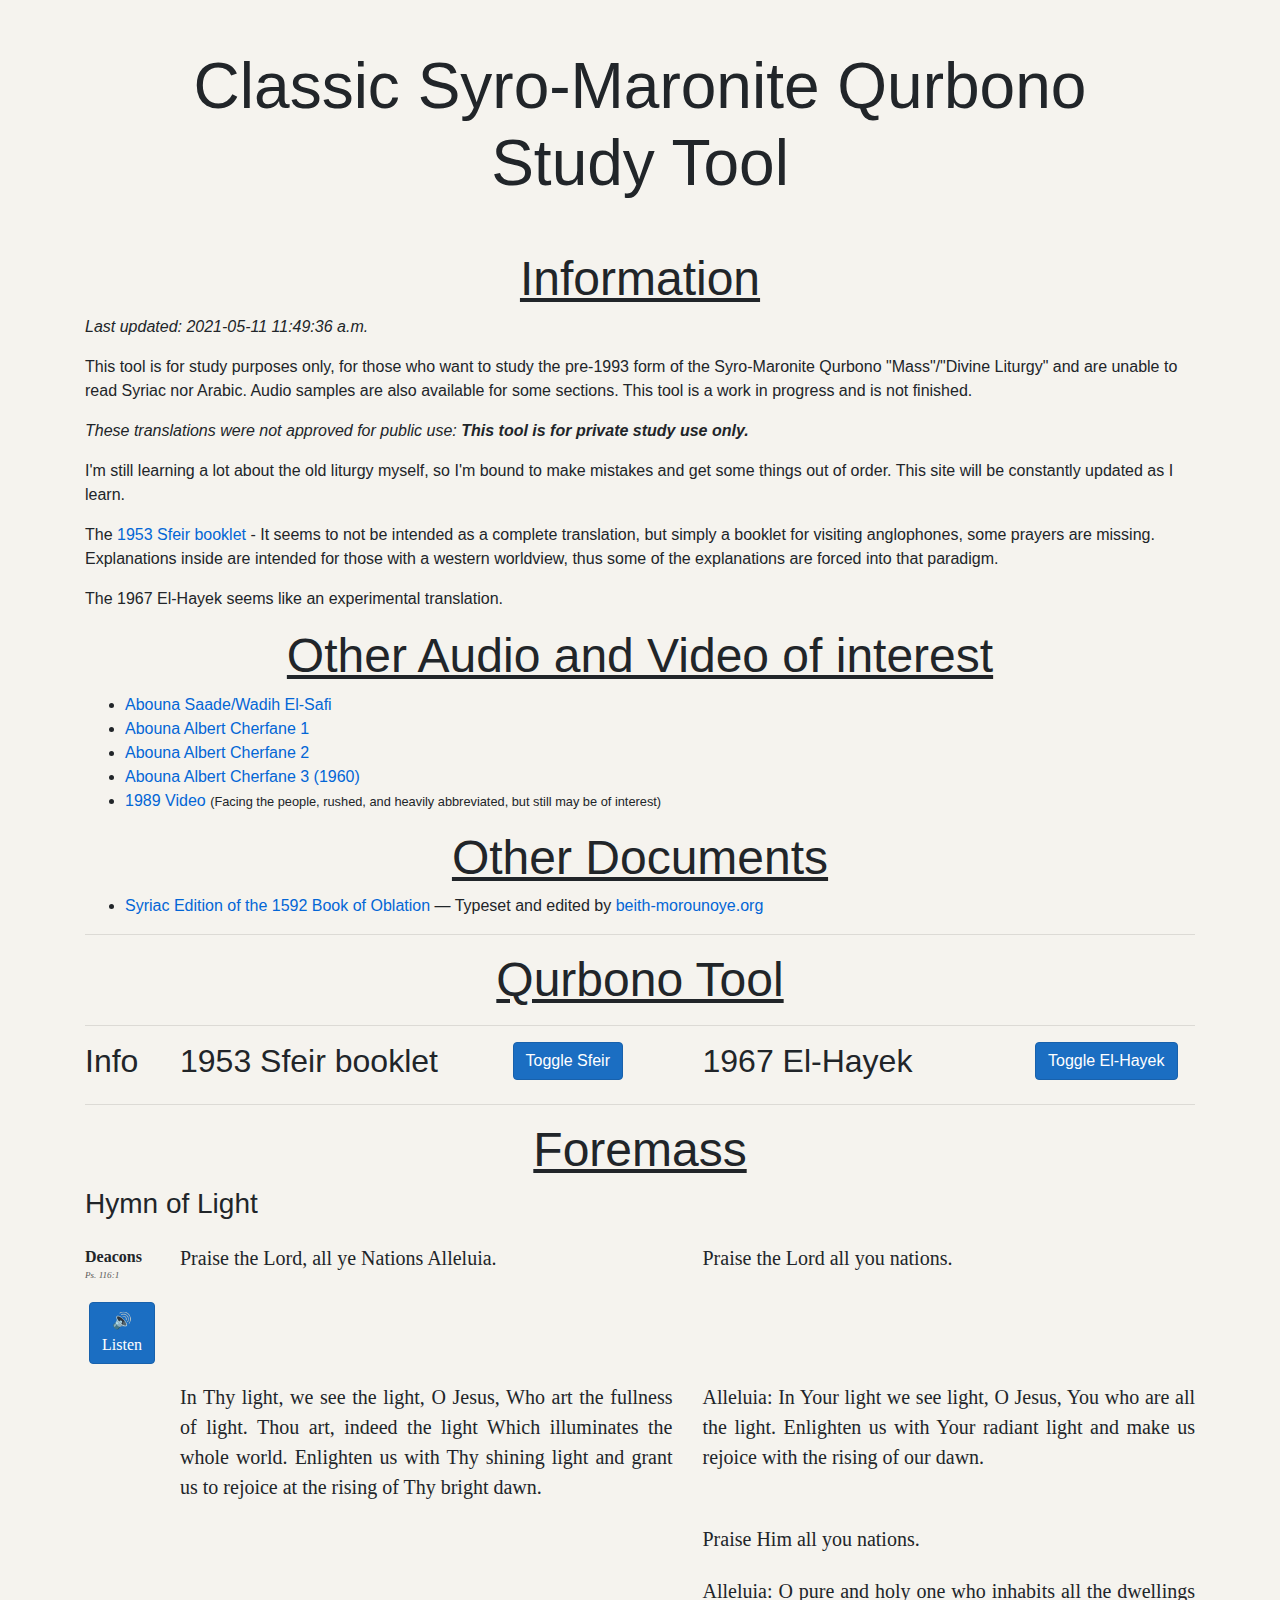
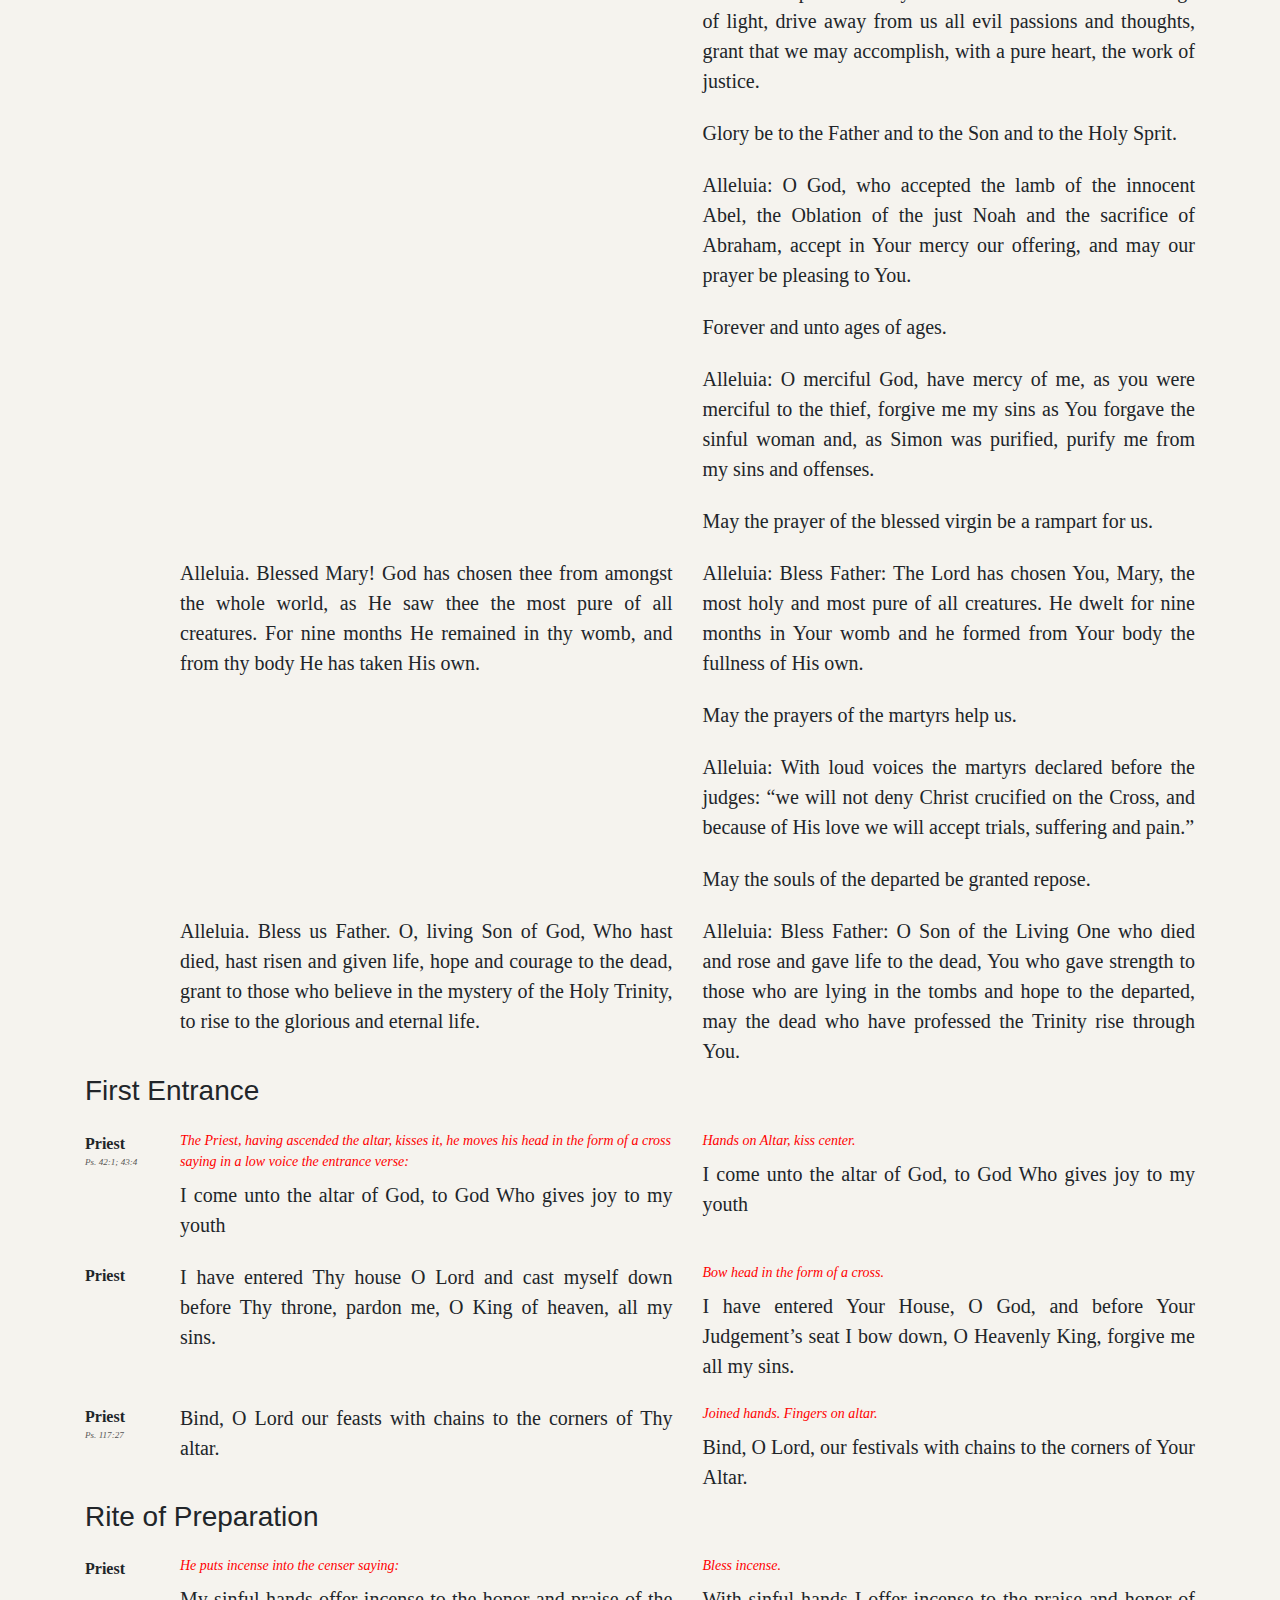
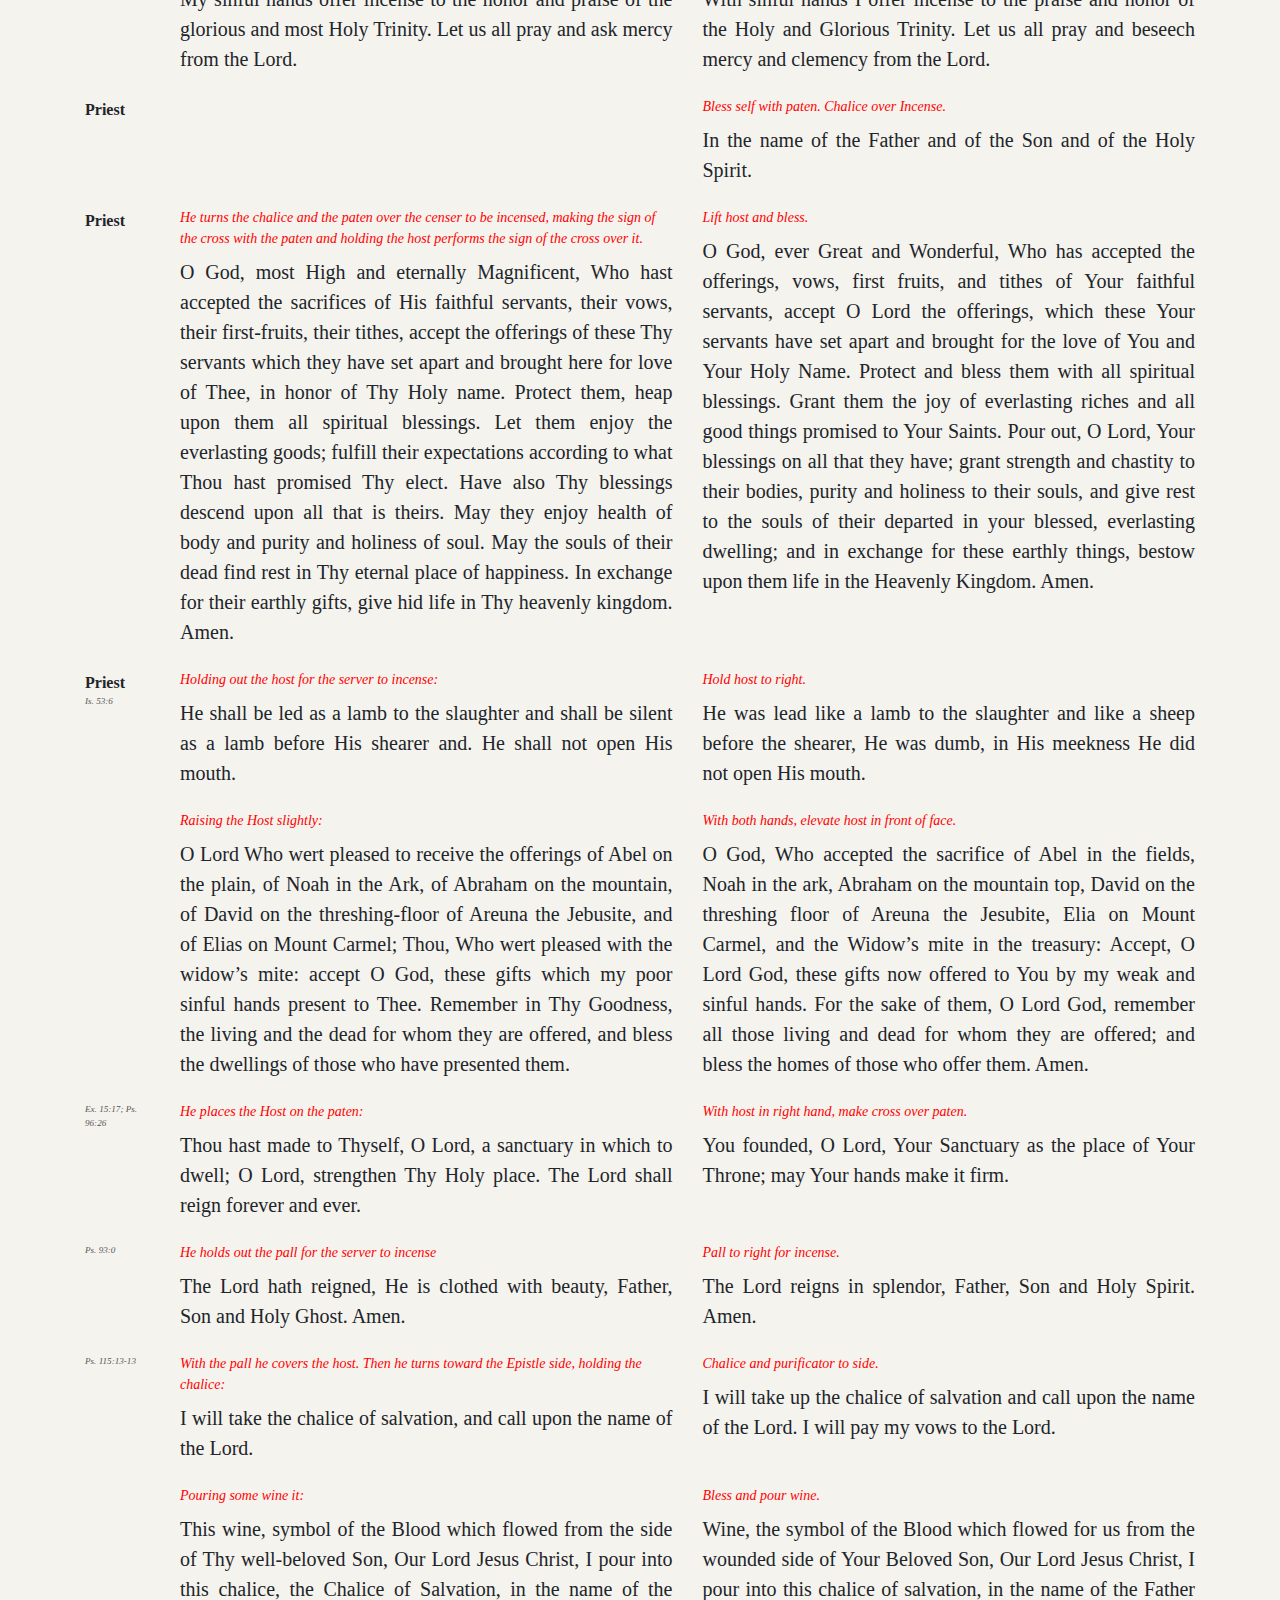
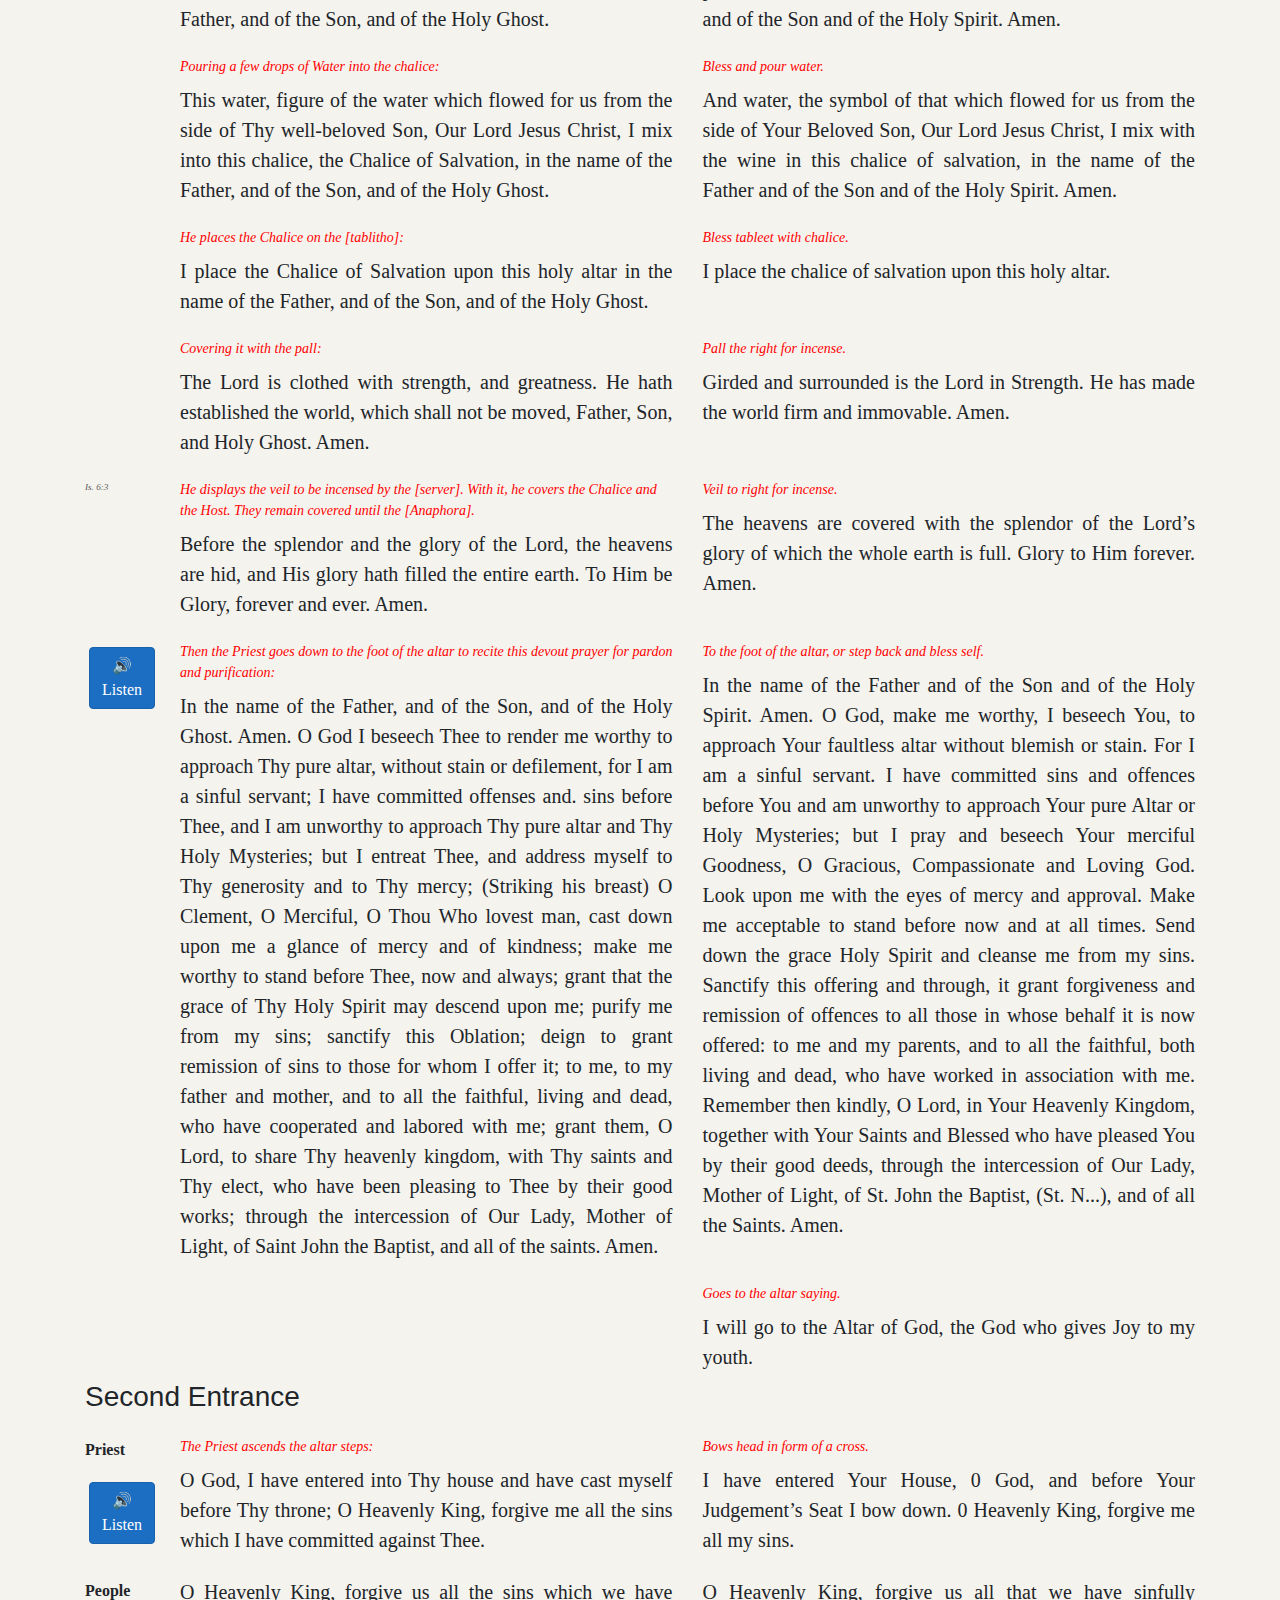
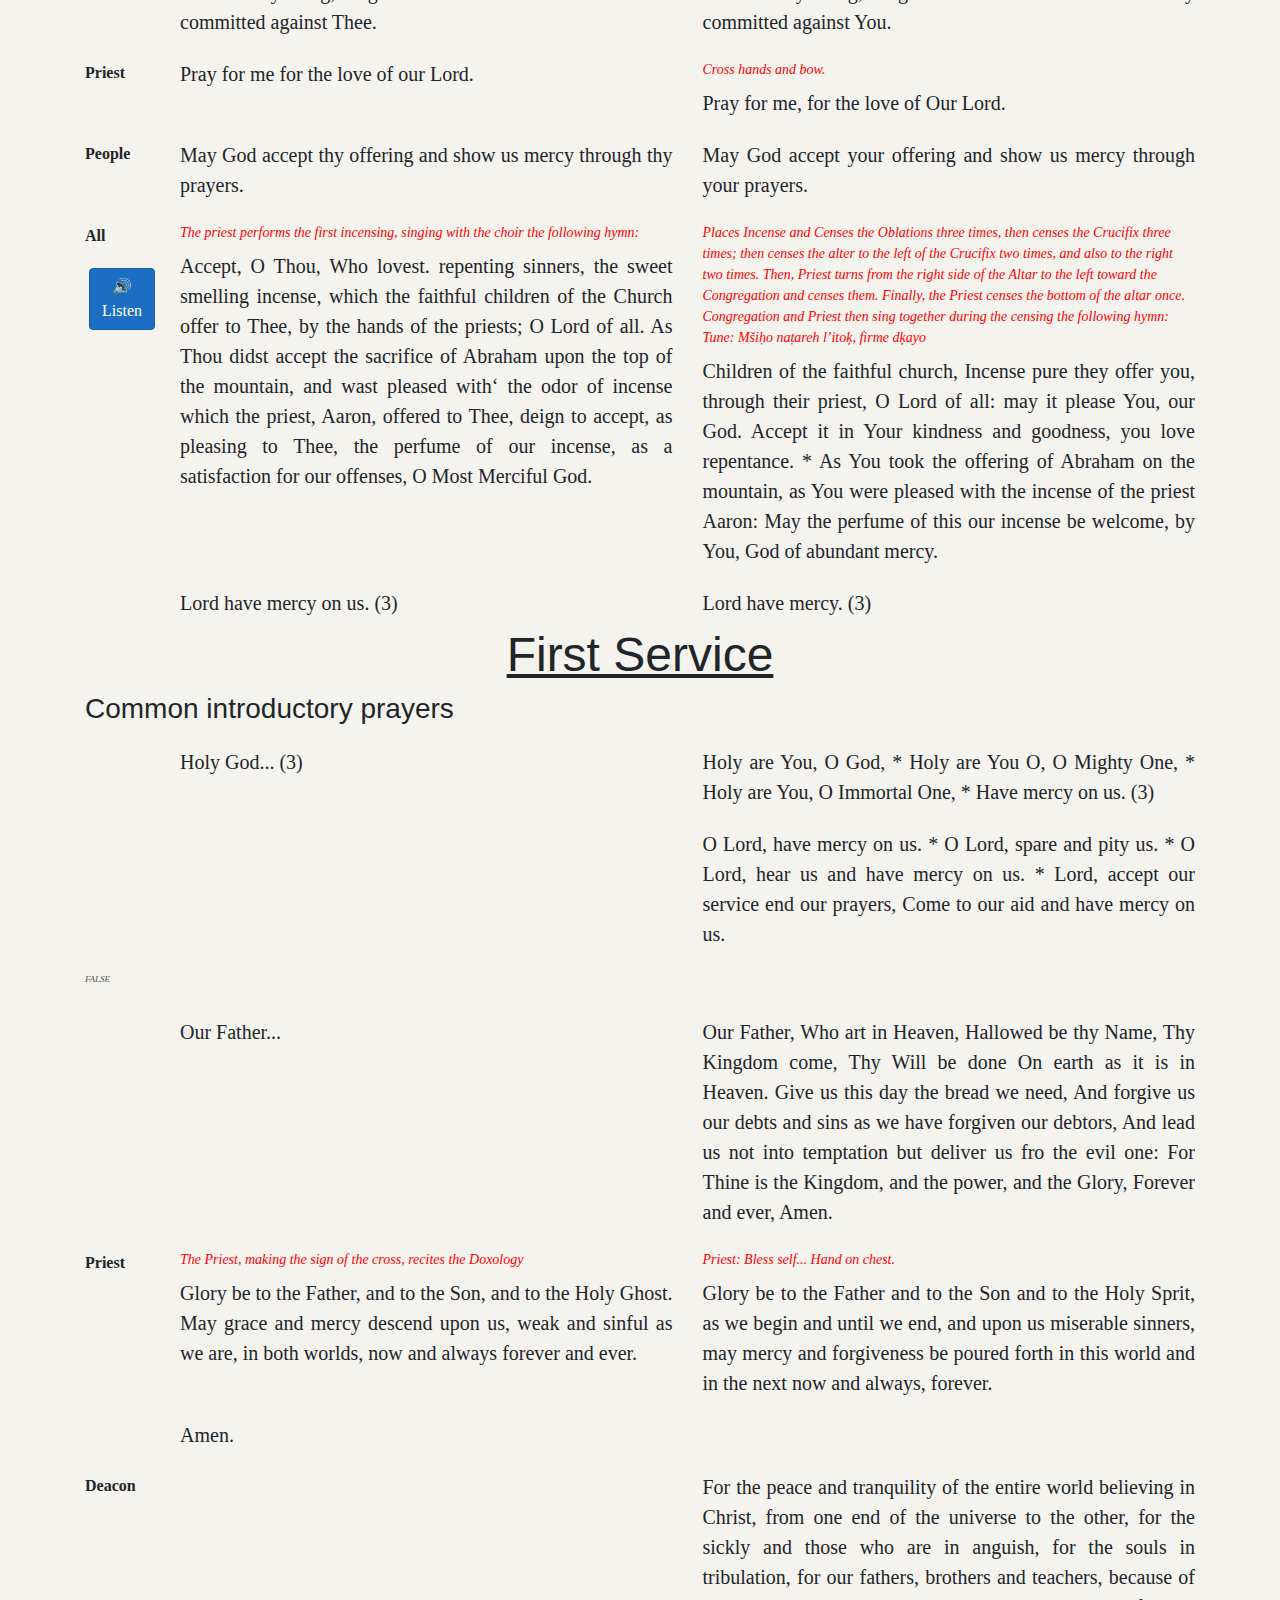
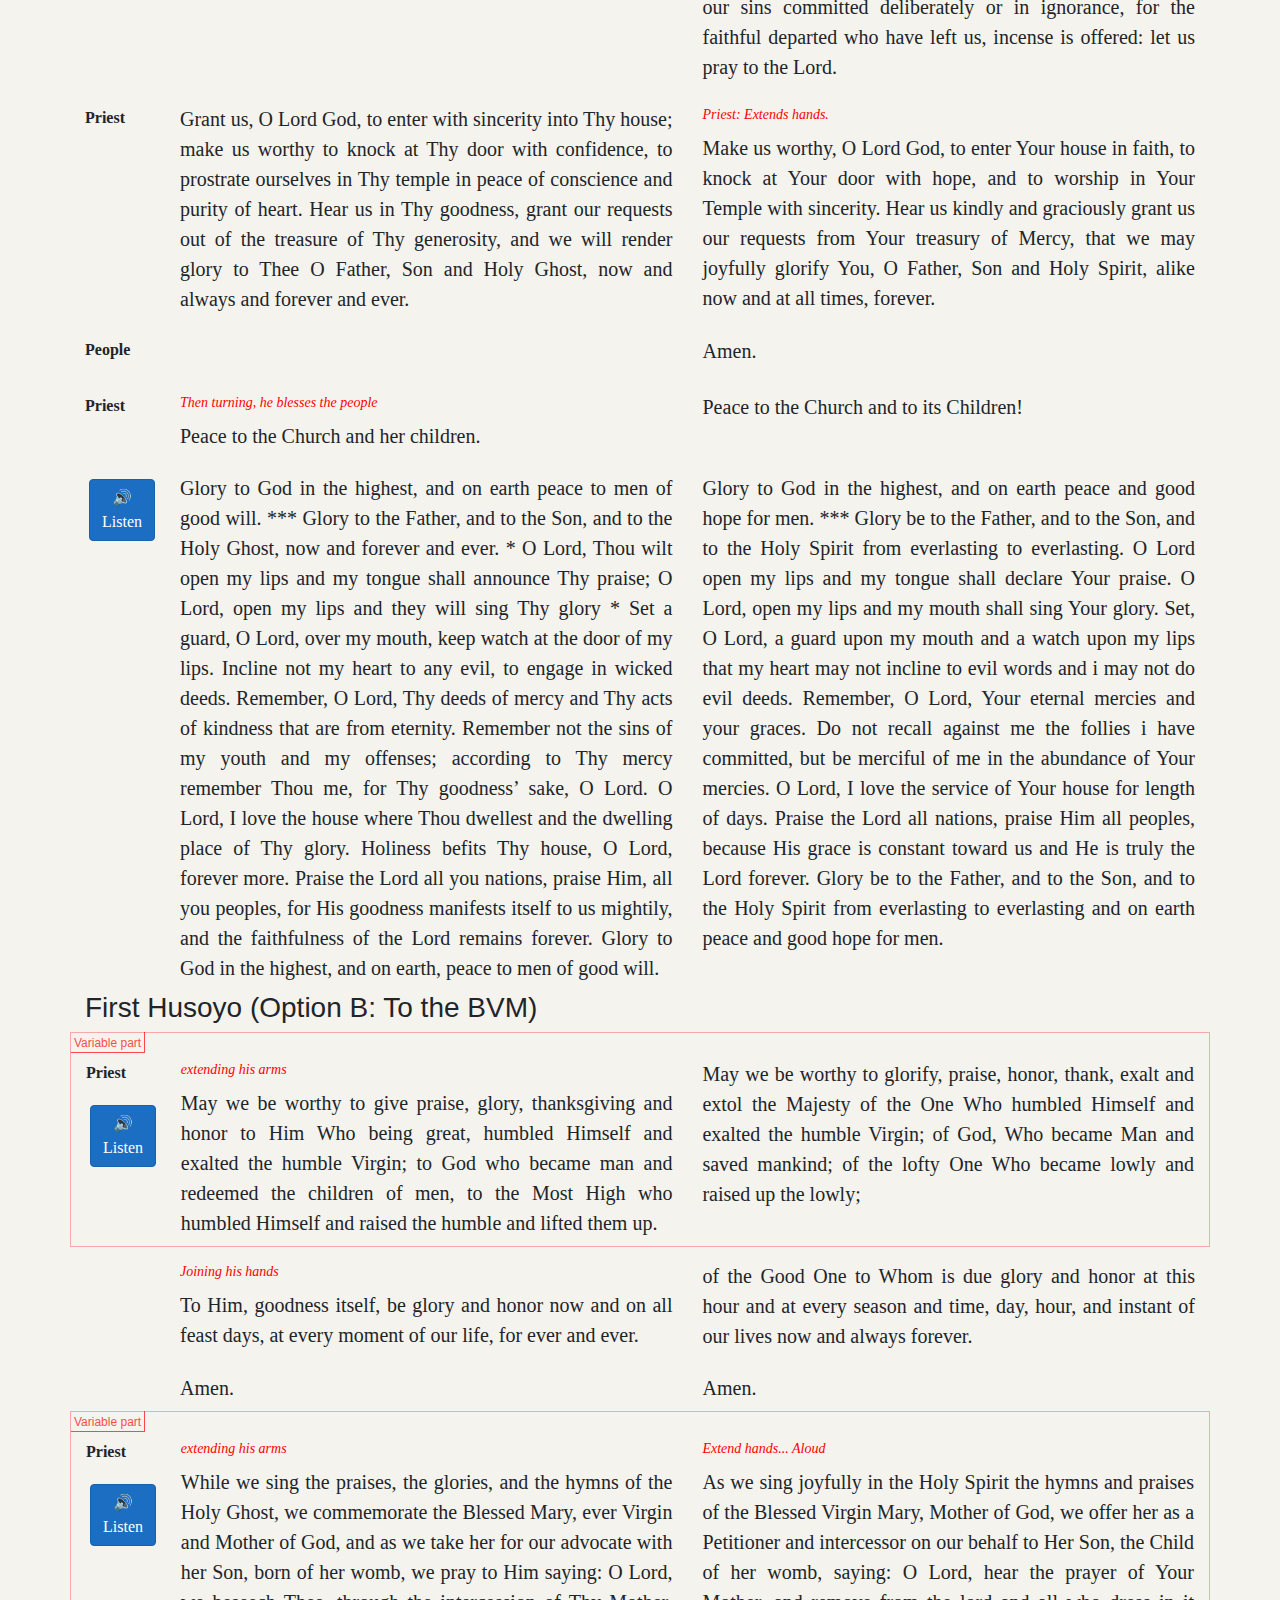
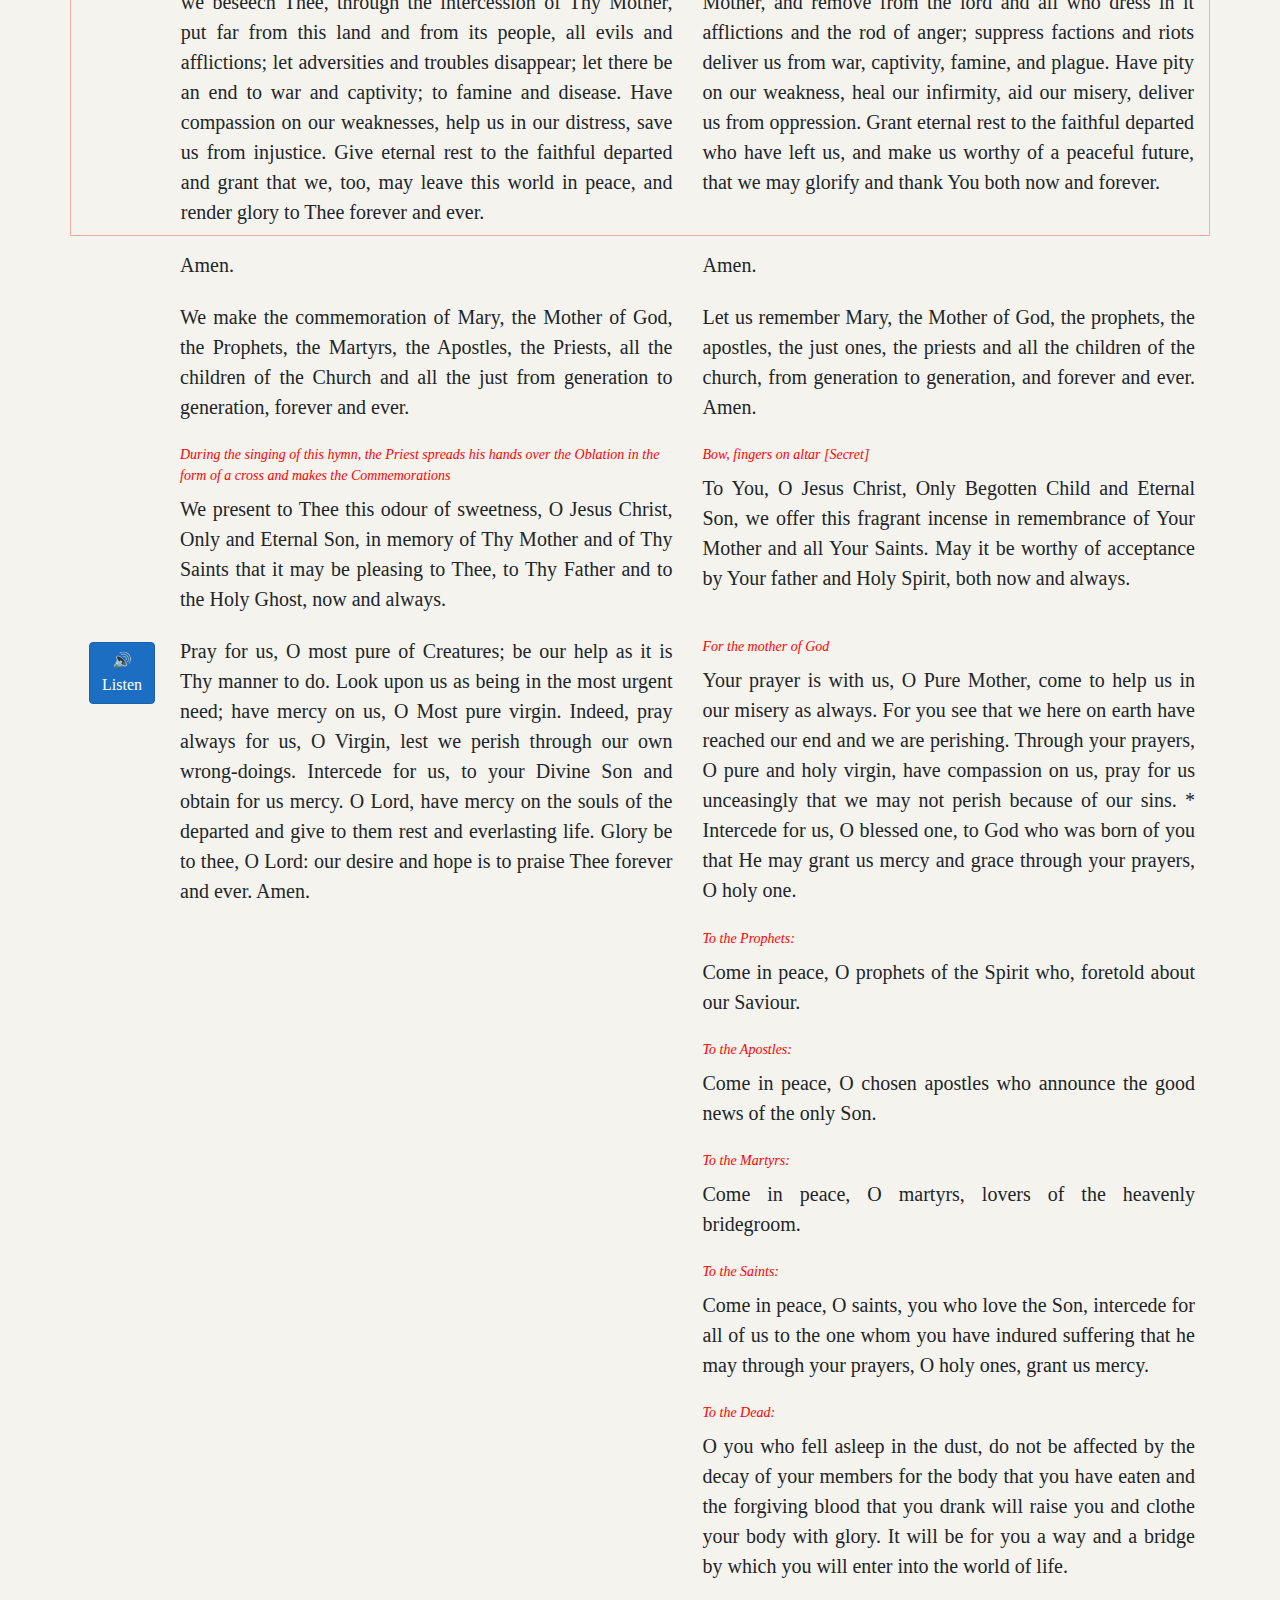
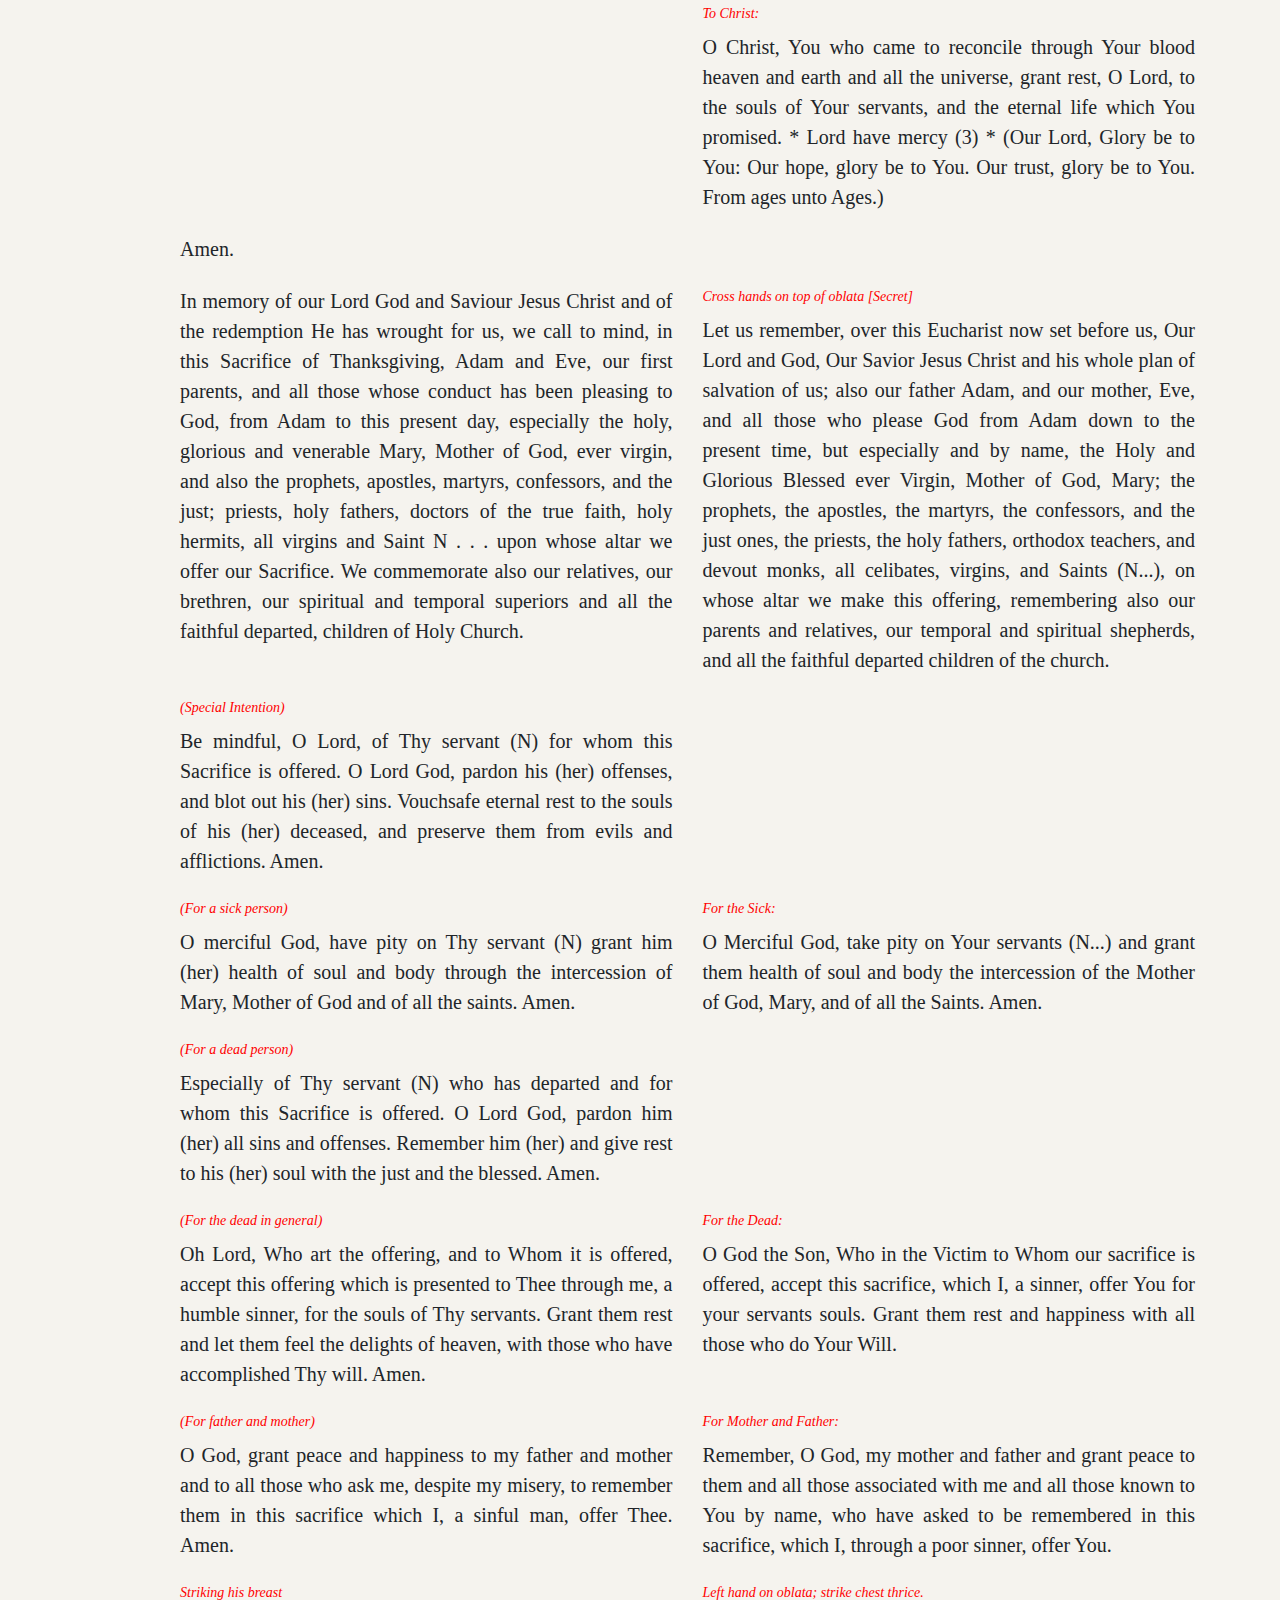
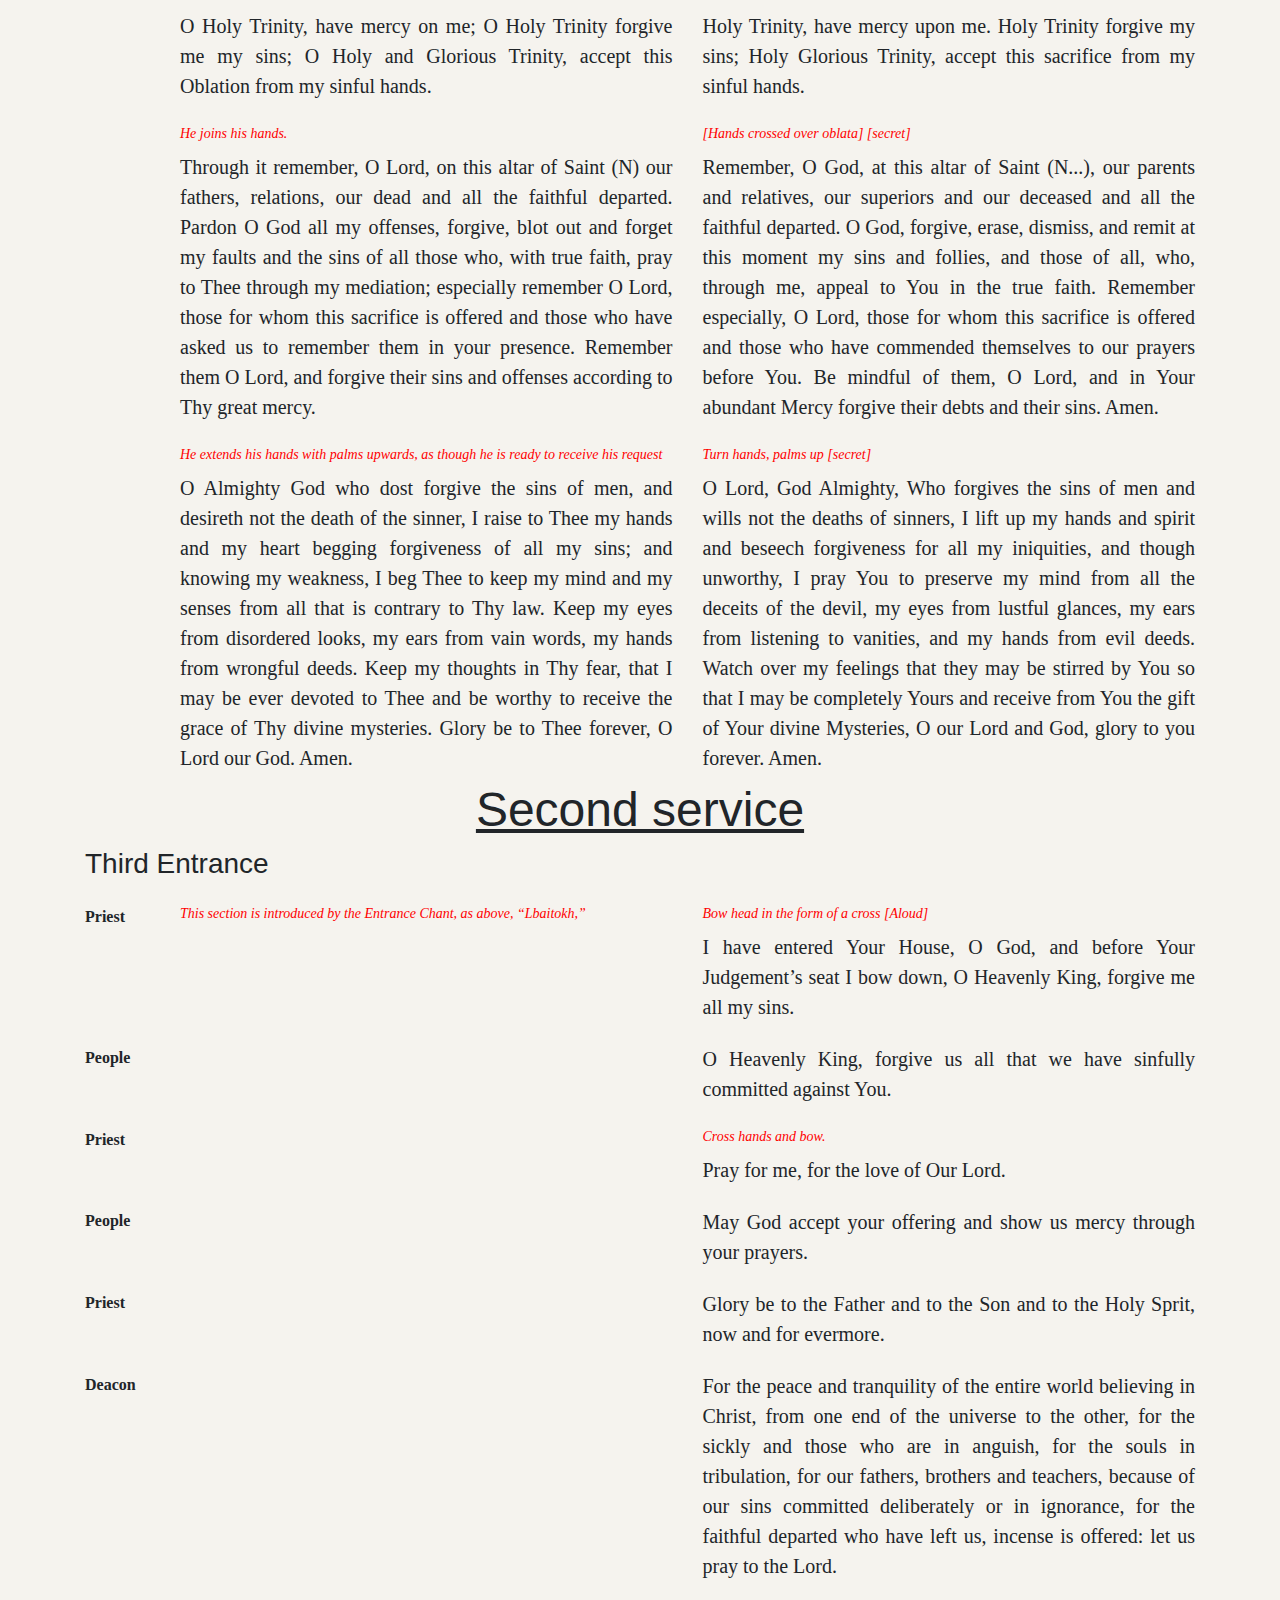
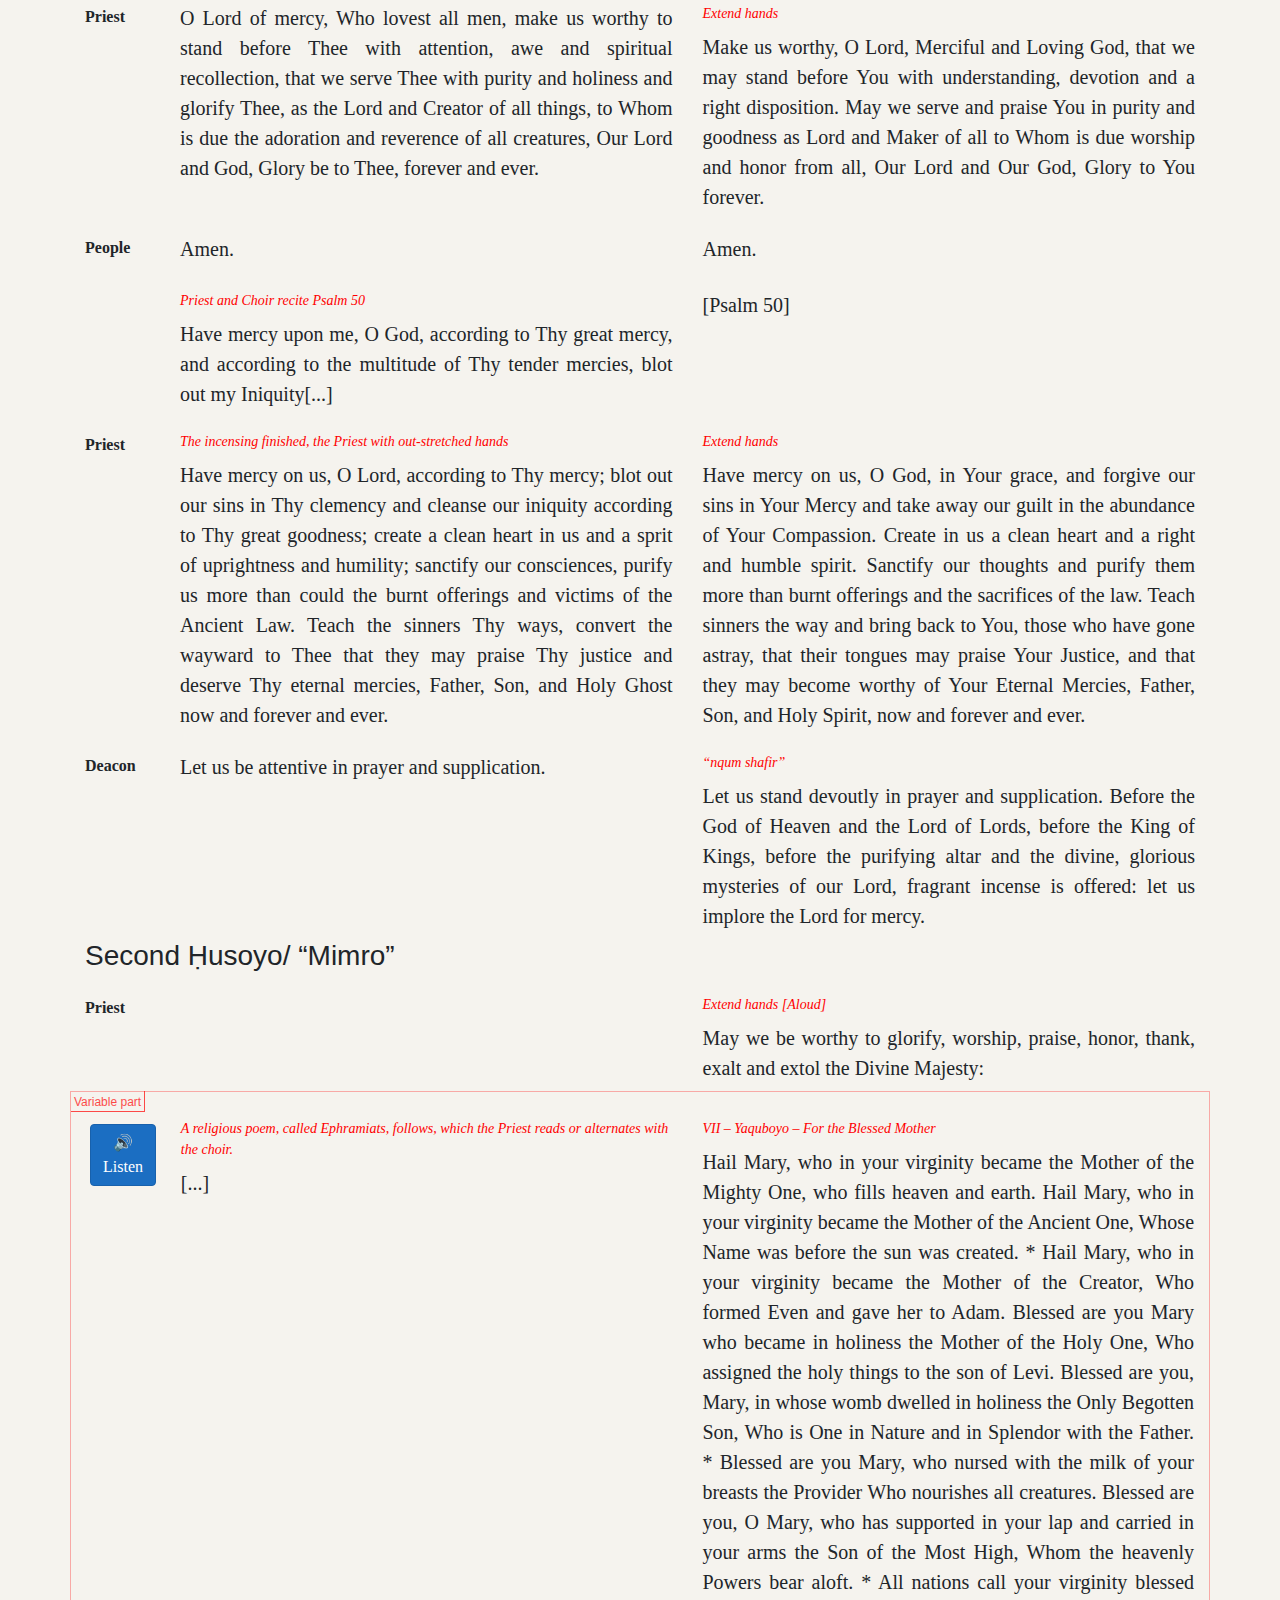
<file: interactiveenglishqurbono.html>
<!DOCTYPE html>
<html lang="en"><head>
<meta http-equiv="content-type" content="text/html; charset=UTF-8">
    <meta charset="utf-8">
    <meta name="viewport" content="width=device-width, initial-scale=1.0">
    <title>Classic Syro-Maronite Qurbono Study Tool</title>
    <link rel="stylesheet" href="interactiveenglishqurbono_files/bootstrap.css">
    <link rel="stylesheet" href="interactiveenglishqurbono_files/site.css">
</head>
<body>
    <div class="container">
        <main role="main" class="pb-3">
            

<h1>Classic Syro-Maronite Qurbono Study Tool</h1>
<h2>Information</h2>
<p><em>Last updated: 2021-05-11 11:49:36 a.m.</em></p>
<p>
    This tool is for study purposes only, for those who want 
    to study the pre-1993 form of the Syro-Maronite Qurbono 
    "Mass"/"Divine Liturgy" and are unable to read Syriac nor Arabic.
    Audio samples are also available for some sections.
    This tool is a work in progress and is not finished.
</p>
<p>
    <em>These translations were not approved for public use: 
    <strong>This tool is for private study use only.</strong></em></p>
<p>
    I'm still learning a lot about the old liturgy myself, so 
    I'm bound to make mistakes and get some things out of order.
    This site will be constantly updated as I learn.
</p>
<p>
    The <a href="https://archive.org/details/syriacmaronitemacath_201703/mode/2up">1953 Sfeir booklet</a> - 
    It seems to not be intended as a complete translation, 
    but simply a booklet for visiting anglophones, some prayers are missing.
    Explanations inside are intended for those with a western worldview, 
    thus some of the explanations are forced into that paradigm.
</p>
<p>
    The 1967 El-Hayek seems like an experimental translation.
</p>


<h2>Other Audio and Video of interest</h2>

        <ul>
            <li><a href="https://www.youtube.com/watch?v=H8HL3Th6nfI">Abouna Saade/Wadih El-Safi</a></li>
            <li><a href="https://www.youtube.com/watch?v=adj0SFdrT4o">Abouna Albert Cherfane 1</a></li>
            <li><a href="https://www.youtube.com/watch?v=SrJBx4BiPeU">Abouna Albert Cherfane 2</a></li>
            <li><a href="https://youtu.be/xJxEWDTyHCI">Abouna Albert Cherfane 3 (1960)</a></li>
            <li>
                <a href="https://www.youtube.com/watch?v=h6Rm-Hhq2V4">1989 Video</a> 
                <small>(Facing the people, rushed, and heavily abbreviated, but still may be of interest)</small></li>
        </ul>


<h2>Other Documents</h2>
<ul>
    <li><a href="https://archive.org/details/The1592AntiochanSyriacMaroniteChurchQurbono/mode/1up">Syriac Edition of the 1592 Book of Oblation</a> — 
     Typeset and edited by <a href="http://www.beith-morounoye.org/">beith-morounoye.org</a></li>
</ul>
<hr>
<h2>Qurbono Tool</h2>
<hr>

<div class="row">
    <div class="col-md-1 h2">Info</div>
    <div class="text-column source-booklet col collapse show h2">
        1953 Sfeir booklet
        
    </div>
        <div class="col-md-2">
        <button class="btn btn-primary" type="button" data-toggle="collapse" data-target=".source-booklet" aria-expanded="true" aria-controls="source-booklet">Toggle Sfeir</button>
            </div>

    <div class="text-column source-hayek col collapse show h2">
        1967 El-Hayek
        
    </div>
        <div class="col-md-2"><button class="btn btn-primary" type="button" data-toggle="collapse" data-target=".source-hayek" aria-expanded="true" aria-controls="source-hayek">Toggle El-Hayek</button></div>
    
</div>
<hr>

        <h2>Foremass</h2>
            <h3>Hymn of Light</h3>
        <div class="row text-row fixed-part" title="Verse 1 - The candles are lit while this is sung" data-toggle="tooltip">
            
            <div class="info-column col-md-1">
                <p class="person-text">Deacons</p>
                <p class="bible-ref">Ps. 116:1</p>
                    <button title="Listen on youtube" class="btn btn-primary" onclick="window.open('https://youtu.be/9XEi6pVmV5A?t=2', 'sample', 'scrollbars=no,resizable=no,status=no,location=no,toolbar=no,menubar=no,width=500,height=500,top=100,left=100');">
                     🔊 Listen
                     </button>
            </div>

            <div class="text-column source-booklet col collapse show">
                <p class="rubric-text">
                    
                </p>
                <p class="liturgical-text">
                    Praise the Lord, all ye Nations Alleluia.
                </p>
            </div>
            <div class="text-column source-hayek col collapse show">
                <p class="rubric-text">
                    
                </p>
                <p class="liturgical-text">
                    Praise the Lord all you nations.
                </p>
            </div>
        </div>
        <div class="row text-row fixed-part" title="Stanza 1 - The candles are lit while this is sung" data-toggle="tooltip">
            
            <div class="info-column col-md-1">
                <p class="person-text"></p>
                <p class="bible-ref"></p>
            </div>

            <div class="text-column source-booklet col collapse show">
                <p class="rubric-text">
                    
                </p>
                <p class="liturgical-text">
                    In Thy light, we see the light, O Jesus, Who art the
 fullness of light. Thou art, indeed the light Which illuminates the 
whole world. Enlighten us with Thy shining light and grant us to rejoice
 at the rising of Thy bright dawn.
                </p>
            </div>
            <div class="text-column source-hayek col collapse show">
                <p class="rubric-text">
                    
                </p>
                <p class="liturgical-text">
                    Alleluia: In Your light we see light, O Jesus, You 
who are all the light. Enlighten us with Your radiant light and make us 
rejoice with the rising of our dawn.
                </p>
            </div>
        </div>
        <div class="row text-row fixed-part" title="Verse 2 - The candles are lit while this is sung" data-toggle="tooltip">
            
            <div class="info-column col-md-1">
                <p class="person-text"></p>
                <p class="bible-ref"></p>
            </div>

            <div class="text-column source-booklet col collapse show">
                <p class="rubric-text">
                    
                </p>
                <p class="liturgical-text">
                    
                </p>
            </div>
            <div class="text-column source-hayek col collapse show">
                <p class="rubric-text">
                    
                </p>
                <p class="liturgical-text">
                    Praise Him all you nations.
                </p>
            </div>
        </div>
        <div class="row text-row fixed-part" title="Stanza 2 - The candles are lit while this is sung" data-toggle="tooltip">
            
            <div class="info-column col-md-1">
                <p class="person-text"></p>
                <p class="bible-ref"></p>
            </div>

            <div class="text-column source-booklet col collapse show">
                <p class="rubric-text">
                    
                </p>
                <p class="liturgical-text">
                    
                </p>
            </div>
            <div class="text-column source-hayek col collapse show">
                <p class="rubric-text">
                    
                </p>
                <p class="liturgical-text">
                    Alleluia: O pure and holy one who inhabits all the 
dwellings of light, drive away from us all evil passions and thoughts, 
grant that we may accomplish, with a pure heart, the work of justice.
                </p>
            </div>
        </div>
        <div class="row text-row fixed-part" title="Verse 3 - The candles are lit while this is sung" data-toggle="tooltip">
            
            <div class="info-column col-md-1">
                <p class="person-text"></p>
                <p class="bible-ref"></p>
            </div>

            <div class="text-column source-booklet col collapse show">
                <p class="rubric-text">
                    
                </p>
                <p class="liturgical-text">
                    
                </p>
            </div>
            <div class="text-column source-hayek col collapse show">
                <p class="rubric-text">
                    
                </p>
                <p class="liturgical-text">
                    Glory be to the Father and to the Son and to the Holy Sprit.
                </p>
            </div>
        </div>
        <div class="row text-row fixed-part" title="Stanza 3 - The candles are lit while this is sung" data-toggle="tooltip">
            
            <div class="info-column col-md-1">
                <p class="person-text"></p>
                <p class="bible-ref"></p>
            </div>

            <div class="text-column source-booklet col collapse show">
                <p class="rubric-text">
                    
                </p>
                <p class="liturgical-text">
                    
                </p>
            </div>
            <div class="text-column source-hayek col collapse show">
                <p class="rubric-text">
                    
                </p>
                <p class="liturgical-text">
                    Alleluia: O God, who accepted the lamb of the 
innocent Abel, the Oblation of the just Noah and the sacrifice of 
Abraham, accept in Your mercy our offering, and may our prayer be 
pleasing to You.
                </p>
            </div>
        </div>
        <div class="row text-row fixed-part" title="Verse 4 - The candles are lit while this is sung" data-toggle="tooltip">
            
            <div class="info-column col-md-1">
                <p class="person-text"></p>
                <p class="bible-ref"></p>
            </div>

            <div class="text-column source-booklet col collapse show">
                <p class="rubric-text">
                    
                </p>
                <p class="liturgical-text">
                    
                </p>
            </div>
            <div class="text-column source-hayek col collapse show">
                <p class="rubric-text">
                    
                </p>
                <p class="liturgical-text">
                    Forever and unto ages of ages.
                </p>
            </div>
        </div>
        <div class="row text-row fixed-part" title="Stanza 4 - The candles are lit while this is sung" data-toggle="tooltip">
            
            <div class="info-column col-md-1">
                <p class="person-text"></p>
                <p class="bible-ref"></p>
            </div>

            <div class="text-column source-booklet col collapse show">
                <p class="rubric-text">
                    
                </p>
                <p class="liturgical-text">
                    
                </p>
            </div>
            <div class="text-column source-hayek col collapse show">
                <p class="rubric-text">
                    
                </p>
                <p class="liturgical-text">
                    Alleluia: O merciful God, have mercy of me, as you 
were merciful to the thief, forgive me my sins as You forgave the sinful
 woman and, as Simon was purified, purify me from my sins and offenses.
                </p>
            </div>
        </div>
        <div class="row text-row fixed-part" title="Verse 5 - The candles are lit while this is sung" data-toggle="tooltip">
            
            <div class="info-column col-md-1">
                <p class="person-text"></p>
                <p class="bible-ref"></p>
            </div>

            <div class="text-column source-booklet col collapse show">
                <p class="rubric-text">
                    
                </p>
                <p class="liturgical-text">
                    
                </p>
            </div>
            <div class="text-column source-hayek col collapse show">
                <p class="rubric-text">
                    
                </p>
                <p class="liturgical-text">
                    May the prayer of the blessed virgin be a rampart for us.
                </p>
            </div>
        </div>
        <div class="row text-row fixed-part" title="Stanza 5: To the Mother of God - The candles are lit while this is sung" data-toggle="tooltip">
            
            <div class="info-column col-md-1">
                <p class="person-text"></p>
                <p class="bible-ref"></p>
            </div>

            <div class="text-column source-booklet col collapse show">
                <p class="rubric-text">
                    
                </p>
                <p class="liturgical-text">
                    Alleluia. Blessed Mary! God has chosen thee from 
amongst the whole world, as He saw thee the most pure of all creatures. 
For nine months He remained in thy womb, and from thy body He has taken 
His own.
                </p>
            </div>
            <div class="text-column source-hayek col collapse show">
                <p class="rubric-text">
                    
                </p>
                <p class="liturgical-text">
                    Alleluia: Bless Father: The Lord has chosen You, 
Mary, the most holy and most  pure of all creatures. He dwelt for nine 
months in Your womb and he formed from Your body the fullness of His 
own.
                </p>
            </div>
        </div>
        <div class="row text-row fixed-part" title="Verse 6 - The candles are lit while this is sung" data-toggle="tooltip">
            
            <div class="info-column col-md-1">
                <p class="person-text"></p>
                <p class="bible-ref"></p>
            </div>

            <div class="text-column source-booklet col collapse show">
                <p class="rubric-text">
                    
                </p>
                <p class="liturgical-text">
                    
                </p>
            </div>
            <div class="text-column source-hayek col collapse show">
                <p class="rubric-text">
                    
                </p>
                <p class="liturgical-text">
                    May the prayers of the martyrs help us.
                </p>
            </div>
        </div>
        <div class="row text-row fixed-part" title="Stanza 6: To the Martyrs - The candles are lit while this is sung" data-toggle="tooltip">
            
            <div class="info-column col-md-1">
                <p class="person-text"></p>
                <p class="bible-ref"></p>
            </div>

            <div class="text-column source-booklet col collapse show">
                <p class="rubric-text">
                    
                </p>
                <p class="liturgical-text">
                    
                </p>
            </div>
            <div class="text-column source-hayek col collapse show">
                <p class="rubric-text">
                    
                </p>
                <p class="liturgical-text">
                    Alleluia: With loud voices the martyrs declared 
before the judges: “we will not deny Christ crucified on the Cross, and 
because of His love we will accept trials, suffering and pain.”
                </p>
            </div>
        </div>
        <div class="row text-row fixed-part" title="Verse 7 - The candles are lit while this is sung" data-toggle="tooltip">
            
            <div class="info-column col-md-1">
                <p class="person-text"></p>
                <p class="bible-ref"></p>
            </div>

            <div class="text-column source-booklet col collapse show">
                <p class="rubric-text">
                    
                </p>
                <p class="liturgical-text">
                    
                </p>
            </div>
            <div class="text-column source-hayek col collapse show">
                <p class="rubric-text">
                    
                </p>
                <p class="liturgical-text">
                    May the souls of the departed be granted repose.
                </p>
            </div>
        </div>
        <div class="row text-row fixed-part" title="Stanza 7: To the faithful departed - The candles are lit while this is sung" data-toggle="tooltip">
            
            <div class="info-column col-md-1">
                <p class="person-text"></p>
                <p class="bible-ref"></p>
            </div>

            <div class="text-column source-booklet col collapse show">
                <p class="rubric-text">
                    
                </p>
                <p class="liturgical-text">
                    Alleluia. Bless us Father. O, living Son of God, Who
 hast died, hast risen and given life, hope and courage to the dead, 
grant to those who believe in the mystery of the Holy Trinity, to rise 
to the glorious and eternal life.
                </p>
            </div>
            <div class="text-column source-hayek col collapse show">
                <p class="rubric-text">
                    
                </p>
                <p class="liturgical-text">
                    Alleluia: Bless Father: O Son of the Living One who 
died and rose and gave life to the dead, You who gave strength to those 
who are lying in the tombs and hope to the departed, may the dead who 
have professed the Trinity rise through You.
                </p>
            </div>
        </div>
            <h3>First Entrance</h3>
        <div class="row text-row fixed-part" title="Entrance dialogue line" data-toggle="tooltip">
            
            <div class="info-column col-md-1">
                <p class="person-text">Priest</p>
                <p class="bible-ref">Ps. 42:1; 43:4</p>
            </div>

            <div class="text-column source-booklet col collapse show">
                <p class="rubric-text">
                    The Priest, having ascended the altar, kisses it, he
 moves his head in the form of a cross saying in a low voice the 
entrance verse:
                </p>
                <p class="liturgical-text">
                    I come unto the altar of God, to God Who gives joy to my youth
                </p>
            </div>
            <div class="text-column source-hayek col collapse show">
                <p class="rubric-text">
                    Hands on Altar, kiss center.
                </p>
                <p class="liturgical-text">
                    I come unto the altar of God, to God Who gives joy to my youth
                </p>
            </div>
        </div>
        <div class="row text-row fixed-part" title="Entrance dialogue line" data-toggle="tooltip">
            
            <div class="info-column col-md-1">
                <p class="person-text">Priest</p>
                <p class="bible-ref"></p>
            </div>

            <div class="text-column source-booklet col collapse show">
                <p class="rubric-text">
                    
                </p>
                <p class="liturgical-text">
                    I have entered Thy house O Lord and cast myself down
 before Thy throne, pardon me, O King of heaven, all my sins. 
                </p>
            </div>
            <div class="text-column source-hayek col collapse show">
                <p class="rubric-text">
                    Bow head in the form of a cross.
                </p>
                <p class="liturgical-text">
                    I have entered Your House, O God, and before Your 
Judgement’s seat I bow down, O Heavenly King, forgive me all my sins.
                </p>
            </div>
        </div>
        <div class="row text-row fixed-part" title="Entrance dialogue line" data-toggle="tooltip">
            
            <div class="info-column col-md-1">
                <p class="person-text">Priest</p>
                <p class="bible-ref">Ps. 117:27</p>
            </div>

            <div class="text-column source-booklet col collapse show">
                <p class="rubric-text">
                    
                </p>
                <p class="liturgical-text">
                    Bind, O Lord our feasts with chains to the corners of Thy altar.
                </p>
            </div>
            <div class="text-column source-hayek col collapse show">
                <p class="rubric-text">
                    Joined hands. Fingers on  altar.
                </p>
                <p class="liturgical-text">
                    Bind, O Lord, our festivals with chains to the corners of Your Altar.
                </p>
            </div>
        </div>
            <h3>Rite of Preparation</h3>
        <div class="row text-row fixed-part" title="" data-toggle="tooltip">
            
            <div class="info-column col-md-1">
                <p class="person-text">Priest</p>
                <p class="bible-ref"></p>
            </div>

            <div class="text-column source-booklet col collapse show">
                <p class="rubric-text">
                    He puts incense into the censer saying:
                </p>
                <p class="liturgical-text">
                    My sinful hands offer incense to the honor and 
praise of the glorious and most Holy Trinity. Let us all pray and ask 
mercy from the Lord.
                </p>
            </div>
            <div class="text-column source-hayek col collapse show">
                <p class="rubric-text">
                    Bless incense.
                </p>
                <p class="liturgical-text">
                    With sinful hands I offer incense to the praise and 
honor of the Holy and Glorious Trinity. Let us all pray and beseech 
mercy and clemency from the Lord.
                </p>
            </div>
        </div>
        <div class="row text-row fixed-part" title="" data-toggle="tooltip">
            
            <div class="info-column col-md-1">
                <p class="person-text">Priest</p>
                <p class="bible-ref"></p>
            </div>

            <div class="text-column source-booklet col collapse show">
                <p class="rubric-text">
                    
                </p>
                <p class="liturgical-text">
                    
                </p>
            </div>
            <div class="text-column source-hayek col collapse show">
                <p class="rubric-text">
                    Bless self with paten. Chalice over Incense.
                </p>
                <p class="liturgical-text">
                    In the name of the Father and of the Son and of the Holy Spirit.
                </p>
            </div>
        </div>
        <div class="row text-row fixed-part" title="" data-toggle="tooltip">
            
            <div class="info-column col-md-1">
                <p class="person-text">Priest</p>
                <p class="bible-ref"></p>
            </div>

            <div class="text-column source-booklet col collapse show">
                <p class="rubric-text">
                    He turns the chalice and the paten over the censer 
to be incensed, making the sign of the cross with the paten and holding 
the host performs the sign of the cross over it.
                </p>
                <p class="liturgical-text">
                    O God, most High and eternally Magnificent, Who hast
 accepted the sacrifices of His faithful servants, their vows, their 
first-fruits, their tithes, accept the offerings of these Thy servants 
which they have set apart and brought here for love of Thee, in honor of
 Thy Holy name. Protect them, heap upon them all spiritual blessings. 
Let them enjoy the everlasting goods; fulfill their expectations 
according to what Thou hast promised Thy elect. Have also Thy blessings 
descend upon all that is theirs. May they enjoy health of body and 
purity and holiness of soul. May the souls of their dead find rest in 
Thy eternal place of happiness. In exchange for their earthly gifts, 
give hid life in Thy heavenly kingdom. Amen.
                </p>
            </div>
            <div class="text-column source-hayek col collapse show">
                <p class="rubric-text">
                    Lift host and bless.
                </p>
                <p class="liturgical-text">
                    O God, ever Great and Wonderful, Who has accepted 
the offerings, vows, first fruits, and tithes of Your faithful servants,
 accept O Lord the offerings, which these Your servants have set apart 
and brought for the love of You and Your Holy Name. Protect and bless 
them with all spiritual blessings. Grant them the joy of everlasting 
riches and all good things promised to Your Saints. Pour out, O Lord, 
Your blessings on all that they have; grant strength and chastity to 
their bodies, purity and holiness to their souls, and give rest to the 
souls of their departed in your blessed, everlasting dwelling; and in 
exchange for these earthly things, bestow upon them life in the Heavenly
 Kingdom. Amen.
                </p>
            </div>
        </div>
        <div class="row text-row fixed-part" title="" data-toggle="tooltip">
            
            <div class="info-column col-md-1">
                <p class="person-text">Priest</p>
                <p class="bible-ref">Is. 53:6</p>
            </div>

            <div class="text-column source-booklet col collapse show">
                <p class="rubric-text">
                    Holding out the host for the server to incense:
                </p>
                <p class="liturgical-text">
                    He shall be led as a lamb to the slaughter and shall
 be silent as a lamb before His shearer and. He shall not open His 
mouth.
                </p>
            </div>
            <div class="text-column source-hayek col collapse show">
                <p class="rubric-text">
                    Hold host to right.
                </p>
                <p class="liturgical-text">
                    He was lead like a lamb to the slaughter and like a 
sheep before the shearer, He was dumb, in His meekness He did not open 
His mouth.
                </p>
            </div>
        </div>
        <div class="row text-row fixed-part" title="" data-toggle="tooltip">
            
            <div class="info-column col-md-1">
                <p class="person-text"></p>
                <p class="bible-ref"></p>
            </div>

            <div class="text-column source-booklet col collapse show">
                <p class="rubric-text">
                    Raising the Host slightly:
                </p>
                <p class="liturgical-text">
                    O Lord Who wert pleased to receive the offerings of 
Abel on the plain, of Noah in the Ark, of Abraham on the mountain, of 
David on the threshing-floor of Areuna the Jebusite, and of Elias on 
Mount Carmel; Thou, Who wert pleased with the widow’s mite: accept O 
God, these gifts which my poor sinful hands present to Thee. Remember in
 Thy Goodness, the living and the dead for whom they are offered, and 
bless the dwellings of those who have presented them.
                </p>
            </div>
            <div class="text-column source-hayek col collapse show">
                <p class="rubric-text">
                    With both hands, elevate host in front of face.
                </p>
                <p class="liturgical-text">
                    O God, Who accepted the sacrifice of Abel in the 
fields, Noah in the ark, Abraham on the mountain top, David on the 
threshing floor of Areuna the Jesubite, Elia on Mount Carmel, and the 
Widow’s mite in the treasury: Accept, O Lord God, these gifts now 
offered to You by my weak and sinful hands. For the sake of them, O Lord
 God, remember all those living and dead for whom they are offered; and 
bless the homes of those who offer them. Amen.
                </p>
            </div>
        </div>
        <div class="row text-row fixed-part" title="" data-toggle="tooltip">
            
            <div class="info-column col-md-1">
                <p class="person-text"></p>
                <p class="bible-ref">Ex. 15:17; Ps. 96:26</p>
            </div>

            <div class="text-column source-booklet col collapse show">
                <p class="rubric-text">
                    He places the Host on the paten:
                </p>
                <p class="liturgical-text">
                    Thou hast made to Thyself, O Lord, a sanctuary in 
which to dwell; O Lord, strengthen Thy Holy place. The Lord shall reign 
forever and ever.
                </p>
            </div>
            <div class="text-column source-hayek col collapse show">
                <p class="rubric-text">
                    With host in right hand, make cross over paten.
                </p>
                <p class="liturgical-text">
                    You founded, O Lord, Your Sanctuary as the place of Your Throne; may Your hands make it firm.
                </p>
            </div>
        </div>
        <div class="row text-row fixed-part" title="" data-toggle="tooltip">
            
            <div class="info-column col-md-1">
                <p class="person-text"></p>
                <p class="bible-ref">Ps. 93:0</p>
            </div>

            <div class="text-column source-booklet col collapse show">
                <p class="rubric-text">
                    He holds out the pall for the server to incense
                </p>
                <p class="liturgical-text">
                    The Lord hath reigned, He is clothed with beauty, Father, Son and Holy Ghost. Amen.
                </p>
            </div>
            <div class="text-column source-hayek col collapse show">
                <p class="rubric-text">
                    Pall to right for incense.
                </p>
                <p class="liturgical-text">
                    The Lord reigns in splendor, Father, Son and Holy Spirit. Amen.
                </p>
            </div>
        </div>
        <div class="row text-row fixed-part" title="" data-toggle="tooltip">
            
            <div class="info-column col-md-1">
                <p class="person-text"></p>
                <p class="bible-ref">Ps. 115:13-13</p>
            </div>

            <div class="text-column source-booklet col collapse show">
                <p class="rubric-text">
                    With the pall he covers the host. Then he turns toward the Epistle side, holding the chalice:
                </p>
                <p class="liturgical-text">
                    I will take the chalice of salvation, and call upon the name of the Lord. 
                </p>
            </div>
            <div class="text-column source-hayek col collapse show">
                <p class="rubric-text">
                    Chalice and purificator to side.
                </p>
                <p class="liturgical-text">
                    I will take up the chalice of salvation and call upon the name of the Lord. I will pay my vows to the Lord.
                </p>
            </div>
        </div>
        <div class="row text-row fixed-part" title="" data-toggle="tooltip">
            
            <div class="info-column col-md-1">
                <p class="person-text"></p>
                <p class="bible-ref"></p>
            </div>

            <div class="text-column source-booklet col collapse show">
                <p class="rubric-text">
                    Pouring some wine it:
                </p>
                <p class="liturgical-text">
                    This wine, symbol of the Blood which flowed from the
 side of Thy well-beloved Son, Our Lord Jesus Christ, I pour into this 
chalice, the Chalice of Salvation, in the name of the Father, and of the
 Son, and of the Holy Ghost.
                </p>
            </div>
            <div class="text-column source-hayek col collapse show">
                <p class="rubric-text">
                    Bless and pour wine.
                </p>
                <p class="liturgical-text">
                    Wine, the symbol of the Blood which flowed for us 
from the wounded side of Your Beloved Son, Our Lord Jesus Christ, I pour
 into this chalice of salvation, in the name of the Father and of the 
Son and of the Holy Spirit. Amen.
                </p>
            </div>
        </div>
        <div class="row text-row fixed-part" title="" data-toggle="tooltip">
            
            <div class="info-column col-md-1">
                <p class="person-text"></p>
                <p class="bible-ref"></p>
            </div>

            <div class="text-column source-booklet col collapse show">
                <p class="rubric-text">
                    Pouring a few drops of Water into the chalice:
                </p>
                <p class="liturgical-text">
                    This water, figure of the water which flowed for us 
from the side of Thy well-beloved Son, Our Lord Jesus Christ, I mix into
 this chalice, the Chalice of Salvation, in the name of the Father, and 
of the Son, and of the Holy Ghost.
                </p>
            </div>
            <div class="text-column source-hayek col collapse show">
                <p class="rubric-text">
                    Bless and pour water.
                </p>
                <p class="liturgical-text">
                    And water, the symbol of that which flowed for us 
from the side of Your Beloved Son, Our Lord Jesus Christ, I mix with the
 wine in this chalice of salvation, in the name of the Father and of the
 Son and of the Holy Spirit. Amen.
                </p>
            </div>
        </div>
        <div class="row text-row fixed-part" title="" data-toggle="tooltip">
            
            <div class="info-column col-md-1">
                <p class="person-text"></p>
                <p class="bible-ref"></p>
            </div>

            <div class="text-column source-booklet col collapse show">
                <p class="rubric-text">
                    He places the Chalice on the [tablitho]:
                </p>
                <p class="liturgical-text">
                    I place the Chalice of Salvation upon this holy 
altar in the name of the Father, and of the Son, and of the Holy Ghost.
                </p>
            </div>
            <div class="text-column source-hayek col collapse show">
                <p class="rubric-text">
                    Bless tableet with chalice.
                </p>
                <p class="liturgical-text">
                    I place the chalice of salvation upon this holy altar.
                </p>
            </div>
        </div>
        <div class="row text-row fixed-part" title="" data-toggle="tooltip">
            
            <div class="info-column col-md-1">
                <p class="person-text"></p>
                <p class="bible-ref"></p>
            </div>

            <div class="text-column source-booklet col collapse show">
                <p class="rubric-text">
                    Covering it with the pall:
                </p>
                <p class="liturgical-text">
                    The Lord is clothed with strength, and greatness. He
 hath established the world, which shall not be moved, Father, Son, and 
Holy Ghost. Amen.
                </p>
            </div>
            <div class="text-column source-hayek col collapse show">
                <p class="rubric-text">
                    Pall the right for incense.
                </p>
                <p class="liturgical-text">
                    Girded and surrounded is the Lord in Strength. He has made the world firm and immovable. Amen.
                </p>
            </div>
        </div>
        <div class="row text-row fixed-part" title="" data-toggle="tooltip">
            
            <div class="info-column col-md-1">
                <p class="person-text"></p>
                <p class="bible-ref">Is. 6:3</p>
            </div>

            <div class="text-column source-booklet col collapse show">
                <p class="rubric-text">
                    He displays the veil to be incensed by the [server].
 With it, he covers the Chalice and the Host. They remain covered until 
the [Anaphora].
                </p>
                <p class="liturgical-text">
                    Before the splendor and the glory of the Lord, the 
heavens are hid, and His glory hath filled the entire earth. To Him be 
Glory, forever and ever. Amen.
                </p>
            </div>
            <div class="text-column source-hayek col collapse show">
                <p class="rubric-text">
                    Veil to right for incense.
                </p>
                <p class="liturgical-text">
                    The heavens are covered with the splendor of the 
Lord’s glory of which the whole earth is full. Glory to Him forever. 
Amen.
                </p>
            </div>
        </div>
        <div class="row text-row fixed-part" title="" data-toggle="tooltip">
            
            <div class="info-column col-md-1">
                <p class="person-text"></p>
                <p class="bible-ref"></p>
                    <button title="Listen on youtube" class="btn btn-primary" onclick="window.open('https://youtu.be/Uylv-c-vdGY', 'sample', 'scrollbars=no,resizable=no,status=no,location=no,toolbar=no,menubar=no,width=500,height=500,top=100,left=100');">
                     🔊 Listen
                     </button>
            </div>

            <div class="text-column source-booklet col collapse show">
                <p class="rubric-text">
                    Then the Priest goes down to the foot of the altar to recite this devout prayer for pardon and purification:
                </p>
                <p class="liturgical-text">
                    In the name of the Father, and of the Son, and of 
the Holy Ghost. Amen. O God I beseech Thee to render me worthy to 
approach Thy pure altar, without stain or defilement, for I am a sinful 
servant; I have committed offenses and. sins before Thee, and I am 
unworthy to approach Thy pure altar and Thy Holy Mysteries; but I 
entreat Thee, and address myself to Thy generosity and to Thy mercy; 
(Striking his breast) O Clement, O Merciful, O Thou Who lovest man, cast
 down upon me a glance of mercy and of kindness; make me worthy to stand
 before Thee, now and always; grant that the grace of Thy Holy Spirit 
may descend upon me; purify me from my sins; sanctify this Oblation; 
deign to grant remission of sins to those for whom I offer it; to me, to
 my father and mother, and to all the faithful, living and dead, who 
have cooperated and labored with me; grant them, O Lord, to share Thy 
heavenly kingdom, with Thy saints and Thy elect, who have been pleasing 
to Thee by their good works; through the intercession of Our Lady, 
Mother of Light, of Saint John the Baptist, and all of the saints. Amen.
                </p>
            </div>
            <div class="text-column source-hayek col collapse show">
                <p class="rubric-text">
                    To the foot of the altar, or step back and bless self.
                </p>
                <p class="liturgical-text">
                    In the name of the Father and of the Son and of the 
Holy Spirit. Amen. O God, make me worthy, I beseech You, to approach 
Your faultless altar without blemish or stain. For I am a sinful 
servant. I have committed sins and offences before You and am unworthy 
to approach Your pure Altar or Holy Mysteries; but I pray and beseech 
Your merciful Goodness, O Gracious, Compassionate and Loving God. Look 
upon me with the eyes of mercy and approval. Make me acceptable to stand
 before now and at all times. Send down the grace Holy Spirit and 
cleanse me from my sins. Sanctify this offering and through, it grant 
forgiveness and remission of offences to all those in whose behalf it is
 now offered: to me and my parents, and to all the faithful, both living
 and dead, who have worked in association with me. Remember then kindly,
 O Lord, in Your Heavenly Kingdom, together with Your Saints and Blessed
 who have pleased You by their good deeds, through the intercession of 
Our Lady, Mother of Light, of St. John the Baptist, (St. N...), and of 
all the Saints. Amen.
                </p>
            </div>
        </div>
        <div class="row text-row fixed-part" title="" data-toggle="tooltip">
            
            <div class="info-column col-md-1">
                <p class="person-text"></p>
                <p class="bible-ref"></p>
            </div>

            <div class="text-column source-booklet col collapse show">
                <p class="rubric-text">
                    
                </p>
                <p class="liturgical-text">
                    
                </p>
            </div>
            <div class="text-column source-hayek col collapse show">
                <p class="rubric-text">
                    Goes to the altar saying.
                </p>
                <p class="liturgical-text">
                    I will go to the Altar of God, the God who gives Joy to my youth.
                </p>
            </div>
        </div>
            <h3>Second Entrance</h3>
        <div class="row text-row fixed-part" title="Entrance dialogue line" data-toggle="tooltip">
            
            <div class="info-column col-md-1">
                <p class="person-text">Priest</p>
                <p class="bible-ref"></p>
                    <button title="Listen on youtube" class="btn btn-primary" onclick="window.open('https://youtu.be/XffF7EDIe0Q', 'sample', 'scrollbars=no,resizable=no,status=no,location=no,toolbar=no,menubar=no,width=500,height=500,top=100,left=100');">
                     🔊 Listen
                     </button>
            </div>

            <div class="text-column source-booklet col collapse show">
                <p class="rubric-text">
                    The Priest ascends the altar steps:
                </p>
                <p class="liturgical-text">
                    O God, I have entered into Thy house and have cast 
myself before Thy throne; O Heavenly King, forgive me all the sins which
 I have committed against Thee.
                </p>
            </div>
            <div class="text-column source-hayek col collapse show">
                <p class="rubric-text">
                    Bows head in form of a cross.
                </p>
                <p class="liturgical-text">
                    I have entered Your House, 0 God, and before Your 
Judgement’s Seat I bow down. 0 Heavenly King, forgive me all my sins.
                </p>
            </div>
        </div>
        <div class="row text-row fixed-part" title="Entrance dialogue response" data-toggle="tooltip">
            
            <div class="info-column col-md-1">
                <p class="person-text">People</p>
                <p class="bible-ref"></p>
            </div>

            <div class="text-column source-booklet col collapse show">
                <p class="rubric-text">
                    
                </p>
                <p class="liturgical-text">
                    O Heavenly King, forgive us all the sins which we have committed against Thee.
                </p>
            </div>
            <div class="text-column source-hayek col collapse show">
                <p class="rubric-text">
                    
                </p>
                <p class="liturgical-text">
                    O Heavenly King, forgive us all that we have sinfully committed against You.
                </p>
            </div>
        </div>
        <div class="row text-row fixed-part" title="Entrance dialogue line" data-toggle="tooltip">
            
            <div class="info-column col-md-1">
                <p class="person-text">Priest</p>
                <p class="bible-ref"></p>
            </div>

            <div class="text-column source-booklet col collapse show">
                <p class="rubric-text">
                    
                </p>
                <p class="liturgical-text">
                    Pray for me for the love of our Lord.
                </p>
            </div>
            <div class="text-column source-hayek col collapse show">
                <p class="rubric-text">
                    Cross hands and bow.
                </p>
                <p class="liturgical-text">
                    Pray for me, for the love of Our Lord.
                </p>
            </div>
        </div>
        <div class="row text-row fixed-part" title="Entrance dialogue response" data-toggle="tooltip">
            
            <div class="info-column col-md-1">
                <p class="person-text">People</p>
                <p class="bible-ref"></p>
            </div>

            <div class="text-column source-booklet col collapse show">
                <p class="rubric-text">
                    
                </p>
                <p class="liturgical-text">
                    May God accept thy offering and show us mercy through thy prayers. 
                </p>
            </div>
            <div class="text-column source-hayek col collapse show">
                <p class="rubric-text">
                    
                </p>
                <p class="liturgical-text">
                    May God accept your offering and show us mercy through your prayers.
                </p>
            </div>
        </div>
        <div class="row text-row fixed-part" title="Hymn of Incense" data-toggle="tooltip">
            
            <div class="info-column col-md-1">
                <p class="person-text">All</p>
                <p class="bible-ref"></p>
                    <button title="Listen on youtube" class="btn btn-primary" onclick="window.open('https://youtu.be/XffF7EDIe0Q?t=53', 'sample', 'scrollbars=no,resizable=no,status=no,location=no,toolbar=no,menubar=no,width=500,height=500,top=100,left=100');">
                     🔊 Listen
                     </button>
            </div>

            <div class="text-column source-booklet col collapse show">
                <p class="rubric-text">
                    The priest performs the first incensing, singing with the choir the following hymn:
                </p>
                <p class="liturgical-text">
                    Accept, O Thou, Who lovest. repenting sinners, the 
sweet smelling incense, which the faithful children of the Church offer 
to Thee, by the hands of the priests; O Lord of all. As Thou didst 
accept the sacrifice of Abraham upon the top of the mountain, and wast 
pleased with‘ the odor of incense which the priest, Aaron, offered to 
Thee, deign to accept, as pleasing to Thee, the perfume of our incense, 
as a satisfaction for our offenses, O Most Merciful God.
                </p>
            </div>
            <div class="text-column source-hayek col collapse show">
                <p class="rubric-text">
                    Places Incense and Censes the Oblations three times,
 then censes the Crucifix three times; then censes the alter to the left
 of the Crucifix two times, and also to the right two times. Then, 
Priest turns from the right side of the Altar to the left toward the 
Congregation and censes them. Finally, the Priest censes the bottom of 
the altar once. Congregation and Priest then sing together during the 
censing the following hymn: Tune: Mšiḥo naṭareh l’itoķ, firme dķayo
                </p>
                <p class="liturgical-text">
                    Children of the faithful church, Incense pure they 
offer you, through their priest, O Lord of all: may it please You, our 
God. Accept it in Your kindness and goodness, you love repentance. * As 
You took the offering of Abraham on the mountain, as You were pleased 
with the incense of the priest Aaron: May the perfume of this our 
incense be welcome, by You, God of abundant mercy.
                </p>
            </div>
        </div>
        <div class="row text-row fixed-part" title="" data-toggle="tooltip">
            
            <div class="info-column col-md-1">
                <p class="person-text"></p>
                <p class="bible-ref"></p>
            </div>

            <div class="text-column source-booklet col collapse show">
                <p class="rubric-text">
                    
                </p>
                <p class="liturgical-text">
                    Lord have mercy on us. (3)
                </p>
            </div>
            <div class="text-column source-hayek col collapse show">
                <p class="rubric-text">
                    
                </p>
                <p class="liturgical-text">
                    Lord have mercy. (3)
                </p>
            </div>
        </div>
        <h2>First Service</h2>
            <h3>Common introductory prayers</h3>
        <div class="row text-row fixed-part" title="Trisagion" data-toggle="tooltip">
            
            <div class="info-column col-md-1">
                <p class="person-text"></p>
                <p class="bible-ref"></p>
            </div>

            <div class="text-column source-booklet col collapse show">
                <p class="rubric-text">
                    
                </p>
                <p class="liturgical-text">
                    Holy God... (3)
                </p>
            </div>
            <div class="text-column source-hayek col collapse show">
                <p class="rubric-text">
                    
                </p>
                <p class="liturgical-text">
                    Holy are You, O God, * Holy are You O, O Mighty One, * Holy are You, O Immortal One, * Have mercy on us. (3)
                </p>
            </div>
        </div>
        <div class="row text-row fixed-part" title="" data-toggle="tooltip">
            
            <div class="info-column col-md-1">
                <p class="person-text"></p>
                <p class="bible-ref"></p>
            </div>

            <div class="text-column source-booklet col collapse show">
                <p class="rubric-text">
                    
                </p>
                <p class="liturgical-text">
                    
                </p>
            </div>
            <div class="text-column source-hayek col collapse show">
                <p class="rubric-text">
                    
                </p>
                <p class="liturgical-text">
                    O Lord, have mercy on us. * O Lord, spare and pity 
us. * O Lord, hear us and have mercy on us. * Lord, accept our service 
end our prayers, Come to our aid and have mercy on us.
                </p>
            </div>
        </div>
        <div class="row text-row fixed-part" title="" data-toggle="tooltip">
            
            <div class="info-column col-md-1">
                <p class="person-text"></p>
                <p class="bible-ref">FALSE</p>
            </div>

            <div class="text-column source-booklet col collapse show">
                <p class="rubric-text">
                    
                </p>
                <p class="liturgical-text">
                    
                </p>
            </div>
            <div class="text-column source-hayek col collapse show">
                <p class="rubric-text">
                    
                </p>
                <p class="liturgical-text">
                    
                </p>
            </div>
        </div>
        <div class="row text-row fixed-part" title="Our Father" data-toggle="tooltip">
            
            <div class="info-column col-md-1">
                <p class="person-text"></p>
                <p class="bible-ref"></p>
            </div>

            <div class="text-column source-booklet col collapse show">
                <p class="rubric-text">
                    
                </p>
                <p class="liturgical-text">
                    Our Father...
                </p>
            </div>
            <div class="text-column source-hayek col collapse show">
                <p class="rubric-text">
                    
                </p>
                <p class="liturgical-text">
                    Our Father, Who art in Heaven, Hallowed be thy Name,
 Thy Kingdom come, Thy Will be done  On earth as it is in Heaven.  Give 
us this day the bread we need,  And forgive us our debts and sins as we 
have forgiven our debtors,  And lead us not into temptation but deliver 
us fro the evil one: For Thine is the Kingdom, and the power, and the 
Glory, Forever and ever, Amen.
                </p>
            </div>
        </div>
        <div class="row text-row fixed-part" title="Doxological introduction prayer" data-toggle="tooltip">
            
            <div class="info-column col-md-1">
                <p class="person-text">Priest</p>
                <p class="bible-ref"></p>
            </div>

            <div class="text-column source-booklet col collapse show">
                <p class="rubric-text">
                    The Priest, making the sign of the cross, recites the Doxology
                </p>
                <p class="liturgical-text">
                    Glory be to the Father, and to the Son, and to the 
Holy Ghost. May grace and mercy descend upon us, weak and sinful as we 
are, in both worlds, now and always forever and ever.
                </p>
            </div>
            <div class="text-column source-hayek col collapse show">
                <p class="rubric-text">
                    Priest: Bless self... Hand on chest.
                </p>
                <p class="liturgical-text">
                    Glory be to the Father and to the Son and to the 
Holy Sprit, as we begin and until we end, and upon us miserable sinners,
 may mercy and forgiveness be poured forth in this world and in the next
 now and always, forever.
                </p>
            </div>
        </div>
        <div class="row text-row fixed-part" title="" data-toggle="tooltip">
            
            <div class="info-column col-md-1">
                <p class="person-text"></p>
                <p class="bible-ref"></p>
            </div>

            <div class="text-column source-booklet col collapse show">
                <p class="rubric-text">
                    
                </p>
                <p class="liturgical-text">
                    Amen.
                </p>
            </div>
            <div class="text-column source-hayek col collapse show">
                <p class="rubric-text">
                    
                </p>
                <p class="liturgical-text">
                    
                </p>
            </div>
        </div>
        <div class="row text-row fixed-part" title="Introductory diaconal litany" data-toggle="tooltip">
            
            <div class="info-column col-md-1">
                <p class="person-text">Deacon</p>
                <p class="bible-ref"></p>
            </div>

            <div class="text-column source-booklet col collapse show">
                <p class="rubric-text">
                    
                </p>
                <p class="liturgical-text">
                    
                </p>
            </div>
            <div class="text-column source-hayek col collapse show">
                <p class="rubric-text">
                    
                </p>
                <p class="liturgical-text">
                    For the peace and tranquility of the entire world 
believing in Christ, from one end of the universe to the other, for the 
sickly and those who are in anguish, for the souls in tribulation, for 
our fathers, brothers and teachers, because of our sins committed 
deliberately or in ignorance, for the faithful departed who have left 
us, incense is offered: let us pray to the Lord.
                </p>
            </div>
        </div>
        <div class="row text-row fixed-part" title="Opening Prayer" data-toggle="tooltip">
            
            <div class="info-column col-md-1">
                <p class="person-text">Priest</p>
                <p class="bible-ref"></p>
            </div>

            <div class="text-column source-booklet col collapse show">
                <p class="rubric-text">
                    
                </p>
                <p class="liturgical-text">
                    Grant us, O Lord God, to enter with sincerity into 
Thy house; make us worthy to knock at Thy door with confidence, to 
prostrate ourselves in Thy temple in peace of conscience and purity of 
heart. Hear us in Thy goodness, grant our requests out of the treasure 
of Thy generosity, and we will render glory to Thee O Father, Son and 
Holy Ghost, now and always and forever and ever.
                </p>
            </div>
            <div class="text-column source-hayek col collapse show">
                <p class="rubric-text">
                    Priest: Extends hands.
                </p>
                <p class="liturgical-text">
                    Make us worthy, O Lord God, to enter Your house in 
faith, to knock at Your door with hope, and to worship in Your Temple 
with sincerity. Hear us kindly and graciously grant us our requests from
 Your treasury of Mercy, that we may joyfully glorify You, O Father, Son
 and Holy Spirit, alike now and at all times, forever.
                </p>
            </div>
        </div>
        <div class="row text-row fixed-part" title="" data-toggle="tooltip">
            
            <div class="info-column col-md-1">
                <p class="person-text">People</p>
                <p class="bible-ref"></p>
            </div>

            <div class="text-column source-booklet col collapse show">
                <p class="rubric-text">
                    
                </p>
                <p class="liturgical-text">
                    
                </p>
            </div>
            <div class="text-column source-hayek col collapse show">
                <p class="rubric-text">
                    
                </p>
                <p class="liturgical-text">
                    Amen.
                </p>
            </div>
        </div>
        <div class="row text-row fixed-part" title="Gloria introduction" data-toggle="tooltip">
            
            <div class="info-column col-md-1">
                <p class="person-text">Priest</p>
                <p class="bible-ref"></p>
            </div>

            <div class="text-column source-booklet col collapse show">
                <p class="rubric-text">
                    Then turning, he blesses the people
                </p>
                <p class="liturgical-text">
                    Peace to the Church and her children.
                </p>
            </div>
            <div class="text-column source-hayek col collapse show">
                <p class="rubric-text">
                    
                </p>
                <p class="liturgical-text">
                    Peace to the Church and to its Children!
                </p>
            </div>
        </div>
        <div class="row text-row fixed-part" title="Gloria" data-toggle="tooltip">
            
            <div class="info-column col-md-1">
                <p class="person-text"></p>
                <p class="bible-ref"></p>
                    <button title="Listen on youtube" class="btn btn-primary" onclick="window.open('https://youtu.be/VSJn12J5BgI', 'sample', 'scrollbars=no,resizable=no,status=no,location=no,toolbar=no,menubar=no,width=500,height=500,top=100,left=100');">
                     🔊 Listen
                     </button>
            </div>

            <div class="text-column source-booklet col collapse show">
                <p class="rubric-text">
                    
                </p>
                <p class="liturgical-text">
                    Glory to God in the highest, and on earth peace to 
men of good will. *** Glory to the Father, and to the Son, and to the 
Holy Ghost, now and forever and ever. * O Lord, Thou wilt open my lips 
and my tongue shall announce Thy praise; O Lord, open my lips and they 
will sing Thy glory * Set a guard, O Lord, over my mouth, keep watch at 
the door of my lips. Incline not my heart to any evil, to engage in 
wicked deeds. Remember, O Lord, Thy deeds of mercy and Thy acts of 
kindness that are from eternity. Remember not the sins of my youth and 
my offenses; according to Thy mercy remember Thou me, for Thy goodness’ 
sake, O Lord. O Lord, I love the house where Thou dwellest and the 
dwelling place of Thy glory. Holiness befits Thy house, O Lord, forever 
more. Praise the Lord all you nations, praise Him, all you peoples, for 
His goodness manifests itself to us mightily, and the faithfulness of 
the Lord remains forever. Glory to God in the highest, and on earth, 
peace to men of good will.
                </p>
            </div>
            <div class="text-column source-hayek col collapse show">
                <p class="rubric-text">
                    
                </p>
                <p class="liturgical-text">
                    Glory to God in the highest, and on earth peace and 
good hope for men. *** Glory be to the Father, and to the Son, and to 
the Holy Spirit from everlasting to everlasting. O Lord open my lips and
 my tongue shall declare Your praise. O Lord, open my lips and my mouth 
shall sing Your glory. Set, O Lord, a guard upon my mouth and a watch 
upon my lips that my heart may not incline to evil words and i may not 
do evil deeds. Remember, O Lord, Your eternal mercies and your graces. 
Do not recall against me the follies i have committed, but be merciful 
of me in the abundance of Your mercies. O Lord, I love the service of 
Your house for length of days. Praise the Lord all nations, praise Him 
all peoples, because His grace is constant toward us and He is truly the
 Lord forever. Glory be to the Father, and to the Son, and to the Holy 
Spirit from everlasting to everlasting and on earth peace and good hope 
for men.
                </p>
            </div>
        </div>
            <h3>First Husoyo (Option B: To the BVM)</h3>
        <div class="row text-row variable-part" title="Proemion to the Blessed Virgin" data-toggle="tooltip">
            
            <div class="info-column col-md-1">
                <p class="person-text">Priest</p>
                <p class="bible-ref"></p>
                    <button title="Listen on youtube" class="btn btn-primary" onclick="window.open('https://youtu.be/VSJn12J5BgI?t=49', 'sample', 'scrollbars=no,resizable=no,status=no,location=no,toolbar=no,menubar=no,width=500,height=500,top=100,left=100');">
                     🔊 Listen
                     </button>
            </div>

            <div class="text-column source-booklet col collapse show">
                <p class="rubric-text">
                    extending his arms
                </p>
                <p class="liturgical-text">
                    May we be worthy to give praise, glory, thanksgiving
 and honor to Him Who being great, humbled Himself and exalted the 
humble Virgin; to God who became man and redeemed the children of men, 
to the Most High who humbled Himself and raised the humble and lifted 
them up.
                </p>
            </div>
            <div class="text-column source-hayek col collapse show">
                <p class="rubric-text">
                    
                </p>
                <p class="liturgical-text">
                    May we be worthy to glorify, praise, honor, thank, 
exalt and extol the Majesty of the One Who humbled Himself and exalted 
the humble Virgin; of God, Who became Man and saved mankind; of the 
lofty One Who became lowly and raised up the lowly; 
                </p>
            </div>
        </div>
        <div class="row text-row fixed-part" title=" - Second option of two: most popular" data-toggle="tooltip">
            
            <div class="info-column col-md-1">
                <p class="person-text"></p>
                <p class="bible-ref"></p>
            </div>

            <div class="text-column source-booklet col collapse show">
                <p class="rubric-text">
                    Joining his hands
                </p>
                <p class="liturgical-text">
                    To Him, goodness itself, be glory and honor now and 
on all feast days, at every moment of our life, for ever and ever.
                </p>
            </div>
            <div class="text-column source-hayek col collapse show">
                <p class="rubric-text">
                    
                </p>
                <p class="liturgical-text">
                    of the Good One to Whom is due glory and honor at 
this hour and at every season and time, day, hour, and instant of our 
lives  now and always forever.
                </p>
            </div>
        </div>
        <div class="row text-row fixed-part" title="" data-toggle="tooltip">
            
            <div class="info-column col-md-1">
                <p class="person-text"></p>
                <p class="bible-ref"></p>
            </div>

            <div class="text-column source-booklet col collapse show">
                <p class="rubric-text">
                    
                </p>
                <p class="liturgical-text">
                    Amen.
                </p>
            </div>
            <div class="text-column source-hayek col collapse show">
                <p class="rubric-text">
                    
                </p>
                <p class="liturgical-text">
                    Amen.
                </p>
            </div>
        </div>
        <div class="row text-row variable-part" title="Sedro to the Blessed Virgin - Second option of two: most popular" data-toggle="tooltip">
            
            <div class="info-column col-md-1">
                <p class="person-text">Priest</p>
                <p class="bible-ref"></p>
                    <button title="Listen on youtube" class="btn btn-primary" onclick="window.open('https://youtu.be/VSJn12J5BgI?t=92', 'sample', 'scrollbars=no,resizable=no,status=no,location=no,toolbar=no,menubar=no,width=500,height=500,top=100,left=100');">
                     🔊 Listen
                     </button>
            </div>

            <div class="text-column source-booklet col collapse show">
                <p class="rubric-text">
                    extending his arms
                </p>
                <p class="liturgical-text">
                    While we sing the praises, the glories, and the 
hymns of the Holy Ghost, we commemorate the Blessed Mary, ever Virgin 
and Mother of God, and as we take her for our advocate with her Son, 
born of her womb, we pray to Him saying: O Lord, we beseech Thee, 
through the intercession of Thy Mother, put far from this land and from 
its people, all evils and afflictions; let adversities and troubles 
disappear; let there be an end to war and captivity; to famine and 
disease. Have compassion on our weaknesses, help us in our distress, 
save us from injustice. Give eternal rest to the faithful departed and 
grant that we, too, may leave this world in peace, and render glory to 
Thee forever and ever.
                </p>
            </div>
            <div class="text-column source-hayek col collapse show">
                <p class="rubric-text">
                    Extend hands... Aloud
                </p>
                <p class="liturgical-text">
                    As we sing joyfully in the Holy Spirit the hymns and
 praises of the Blessed Virgin Mary, Mother of God, we offer her as a 
Petitioner and intercessor on our behalf to Her Son, the Child of her 
womb, saying: O Lord, hear the prayer of Your Mother, and remove from 
the lord and all who dress in it afflictions and the rod of anger; 
suppress factions and riots deliver us from war, captivity, famine, and 
plague. Have pity on our weakness, heal our infirmity, aid our misery, 
deliver us from oppression. Grant eternal rest to the faithful departed 
who have left us, and make us worthy of a peaceful future, that we may 
glorify and thank You both now and forever.
                </p>
            </div>
        </div>
        <div class="row text-row fixed-part" title="" data-toggle="tooltip">
            
            <div class="info-column col-md-1">
                <p class="person-text"></p>
                <p class="bible-ref"></p>
            </div>

            <div class="text-column source-booklet col collapse show">
                <p class="rubric-text">
                    
                </p>
                <p class="liturgical-text">
                    Amen.
                </p>
            </div>
            <div class="text-column source-hayek col collapse show">
                <p class="rubric-text">
                    
                </p>
                <p class="liturgical-text">
                    Amen.
                </p>
            </div>
        </div>
        <div class="row text-row fixed-part" title="Ftoḥo/“Qolo”" data-toggle="tooltip">
            
            <div class="info-column col-md-1">
                <p class="person-text"></p>
                <p class="bible-ref"></p>
            </div>

            <div class="text-column source-booklet col collapse show">
                <p class="rubric-text">
                    
                </p>
                <p class="liturgical-text">
                    We make the commemoration of Mary, the Mother of 
God, the Prophets, the Martyrs, the Apostles, the Priests, all the 
children of the Church and all the just from generation to generation, 
forever and ever.
                </p>
            </div>
            <div class="text-column source-hayek col collapse show">
                <p class="rubric-text">
                    
                </p>
                <p class="liturgical-text">
                    Let us remember Mary, the Mother of God, the 
prophets, the apostles, the just ones, the priests and all the children 
of the church, from generation to generation, and forever and ever. 
Amen.
                </p>
            </div>
        </div>
        <div class="row text-row fixed-part" title="Eṭro" data-toggle="tooltip">
            
            <div class="info-column col-md-1">
                <p class="person-text"></p>
                <p class="bible-ref"></p>
            </div>

            <div class="text-column source-booklet col collapse show">
                <p class="rubric-text">
                    During the singing of this hymn, the Priest spreads 
his hands over the Oblation in the form of a cross and makes the 
Commemorations
                </p>
                <p class="liturgical-text">
                    We present to Thee this odour of sweetness, O Jesus 
Christ, Only and Eternal Son, in memory of Thy Mother and of Thy Saints 
that it may be pleasing to Thee, to Thy Father and to the Holy Ghost, 
now and always.
                </p>
            </div>
            <div class="text-column source-hayek col collapse show">
                <p class="rubric-text">
                    Bow, fingers on altar [Secret]
                </p>
                <p class="liturgical-text">
                    To You, O Jesus Christ, Only Begotten Child and 
Eternal Son, we offer this fragrant incense in remembrance of Your 
Mother and all Your Saints. May it be worthy of acceptance by Your 
father and Holy Spirit, both now and always.
                </p>
            </div>
        </div>
        <div class="row text-row fixed-part" title="Hymn" data-toggle="tooltip">
            
            <div class="info-column col-md-1">
                <p class="person-text"></p>
                <p class="bible-ref"></p>
                    <button title="Listen on youtube" class="btn btn-primary" onclick="window.open('https://youtu.be/XPj5OjvqxjY', 'sample', 'scrollbars=no,resizable=no,status=no,location=no,toolbar=no,menubar=no,width=500,height=500,top=100,left=100');">
                     🔊 Listen
                     </button>
            </div>

            <div class="text-column source-booklet col collapse show">
                <p class="rubric-text">
                    
                </p>
                <p class="liturgical-text">
                    Pray for us, O most pure of Creatures; be our help 
as it is Thy manner to do. Look upon us as being in the most urgent 
need; have mercy on us, O Most pure virgin. Indeed, pray always for us, O
 Virgin, lest we perish through our own wrong-doings. Intercede for us, 
to your Divine Son and obtain for us mercy. O Lord, have mercy on the 
souls of the departed and give to them rest and everlasting life. Glory 
be to thee, O Lord: our desire and hope is to praise Thee forever and 
ever. Amen.
                </p>
            </div>
            <div class="text-column source-hayek col collapse show">
                <p class="rubric-text">
                    For the mother of God
                </p>
                <p class="liturgical-text">
                    Your prayer is with us, O Pure Mother, come to help 
us in our misery as always. For you see that we here on earth have 
reached our end and we are perishing. Through your prayers, O pure and 
holy virgin, have compassion on us, pray for us unceasingly that we may 
not perish because of our sins. * Intercede for us, O blessed one, to 
God who was born of you that He may grant us mercy and grace through 
your prayers, O holy one.
                </p>
            </div>
        </div>
        <div class="row text-row fixed-part" title="" data-toggle="tooltip">
            
            <div class="info-column col-md-1">
                <p class="person-text"></p>
                <p class="bible-ref"></p>
            </div>

            <div class="text-column source-booklet col collapse show">
                <p class="rubric-text">
                    
                </p>
                <p class="liturgical-text">
                    
                </p>
            </div>
            <div class="text-column source-hayek col collapse show">
                <p class="rubric-text">
                    To the Prophets:
                </p>
                <p class="liturgical-text">
                    Come in peace, O prophets of the Spirit who, foretold about our Saviour.
                </p>
            </div>
        </div>
        <div class="row text-row fixed-part" title="" data-toggle="tooltip">
            
            <div class="info-column col-md-1">
                <p class="person-text"></p>
                <p class="bible-ref"></p>
            </div>

            <div class="text-column source-booklet col collapse show">
                <p class="rubric-text">
                    
                </p>
                <p class="liturgical-text">
                    
                </p>
            </div>
            <div class="text-column source-hayek col collapse show">
                <p class="rubric-text">
                    To the Apostles:
                </p>
                <p class="liturgical-text">
                    Come in peace, O chosen apostles who announce the good news of the only Son.
                </p>
            </div>
        </div>
        <div class="row text-row fixed-part" title="" data-toggle="tooltip">
            
            <div class="info-column col-md-1">
                <p class="person-text"></p>
                <p class="bible-ref"></p>
            </div>

            <div class="text-column source-booklet col collapse show">
                <p class="rubric-text">
                    
                </p>
                <p class="liturgical-text">
                    
                </p>
            </div>
            <div class="text-column source-hayek col collapse show">
                <p class="rubric-text">
                    To the Martyrs:
                </p>
                <p class="liturgical-text">
                    Come in peace, O martyrs, lovers of the heavenly bridegroom.
                </p>
            </div>
        </div>
        <div class="row text-row fixed-part" title="" data-toggle="tooltip">
            
            <div class="info-column col-md-1">
                <p class="person-text"></p>
                <p class="bible-ref"></p>
            </div>

            <div class="text-column source-booklet col collapse show">
                <p class="rubric-text">
                    
                </p>
                <p class="liturgical-text">
                    
                </p>
            </div>
            <div class="text-column source-hayek col collapse show">
                <p class="rubric-text">
                    To the Saints:
                </p>
                <p class="liturgical-text">
                    Come in peace, O saints, you who love the Son, 
intercede for all of us to the one whom you have indured suffering that 
he may through your prayers, O holy ones, grant us mercy.
                </p>
            </div>
        </div>
        <div class="row text-row fixed-part" title="" data-toggle="tooltip">
            
            <div class="info-column col-md-1">
                <p class="person-text"></p>
                <p class="bible-ref"></p>
            </div>

            <div class="text-column source-booklet col collapse show">
                <p class="rubric-text">
                    
                </p>
                <p class="liturgical-text">
                    
                </p>
            </div>
            <div class="text-column source-hayek col collapse show">
                <p class="rubric-text">
                    To the Dead:
                </p>
                <p class="liturgical-text">
                    O you who fell asleep in the dust, do not be 
affected by the decay of your members for the body that you have eaten 
and the forgiving blood that you drank will raise you and clothe your 
body with glory. It will be for you a way and a bridge by which you will
 enter into the world of life.
                </p>
            </div>
        </div>
        <div class="row text-row fixed-part" title="" data-toggle="tooltip">
            
            <div class="info-column col-md-1">
                <p class="person-text"></p>
                <p class="bible-ref"></p>
            </div>

            <div class="text-column source-booklet col collapse show">
                <p class="rubric-text">
                    
                </p>
                <p class="liturgical-text">
                    
                </p>
            </div>
            <div class="text-column source-hayek col collapse show">
                <p class="rubric-text">
                    To Christ:
                </p>
                <p class="liturgical-text">
                    O Christ, You who came to reconcile through Your 
blood heaven and earth and all the universe, grant rest, O Lord, to the 
souls of Your servants, and the eternal life which You promised. * Lord 
have mercy (3) * (Our Lord, Glory be to You: Our hope, glory be to You. 
Our trust, glory be to You. From ages unto Ages.)
                </p>
            </div>
        </div>
        <div class="row text-row fixed-part" title="" data-toggle="tooltip">
            
            <div class="info-column col-md-1">
                <p class="person-text"></p>
                <p class="bible-ref"></p>
            </div>

            <div class="text-column source-booklet col collapse show">
                <p class="rubric-text">
                    
                </p>
                <p class="liturgical-text">
                    Amen.
                </p>
            </div>
            <div class="text-column source-hayek col collapse show">
                <p class="rubric-text">
                    
                </p>
                <p class="liturgical-text">
                    
                </p>
            </div>
        </div>
        <div class="row text-row fixed-part" title="" data-toggle="tooltip">
            
            <div class="info-column col-md-1">
                <p class="person-text"></p>
                <p class="bible-ref"></p>
            </div>

            <div class="text-column source-booklet col collapse show">
                <p class="rubric-text">
                    
                </p>
                <p class="liturgical-text">
                    In memory of our Lord God and Saviour Jesus Christ 
and of the redemption He has wrought for us, we call to mind, in this 
Sacrifice of Thanksgiving, Adam and Eve, our first parents, and all 
those whose conduct has been pleasing to God, from Adam to this present 
day, especially the holy, glorious and venerable Mary, Mother of God, 
ever virgin, and also the prophets, apostles, martyrs, confessors, and 
the just; priests, holy fathers, doctors of the true faith, holy 
hermits, all virgins and Saint N . . . upon whose altar we offer our 
Sacrifice. We commemorate also our relatives, our brethren, our 
spiritual and temporal superiors and all the faithful departed, children
 of Holy Church.
                </p>
            </div>
            <div class="text-column source-hayek col collapse show">
                <p class="rubric-text">
                    Cross hands on top of oblata [Secret]
                </p>
                <p class="liturgical-text">
                    Let us remember, over this Eucharist now set before 
us, Our Lord and God,  Our Savior Jesus Christ and his whole plan of 
salvation of us; also our father Adam, and our mother, Eve, and all 
those who please God from Adam down to the present time, but especially 
and by name, the Holy and Glorious Blessed ever Virgin, Mother of God, 
Mary; the prophets, the apostles, the martyrs, the confessors, and the 
just ones, the priests, the holy fathers, orthodox teachers, and devout 
monks, all celibates, virgins, and Saints (N...), on whose altar we make
 this offering, remembering also our parents and relatives, our temporal
 and spiritual shepherds, and all the faithful departed children of the 
church.
                </p>
            </div>
        </div>
        <div class="row text-row fixed-part" title="" data-toggle="tooltip">
            
            <div class="info-column col-md-1">
                <p class="person-text"></p>
                <p class="bible-ref"></p>
            </div>

            <div class="text-column source-booklet col collapse show">
                <p class="rubric-text">
                    (Special Intention)
                </p>
                <p class="liturgical-text">
                    Be mindful, O Lord, of Thy servant (N) for whom this
 Sacrifice is offered. O Lord God, pardon his (her) offenses, and blot 
out his (her) sins. Vouchsafe eternal rest to the souls of his (her) 
deceased, and preserve them from evils and afflictions. Amen.
                </p>
            </div>
            <div class="text-column source-hayek col collapse show">
                <p class="rubric-text">
                    
                </p>
                <p class="liturgical-text">
                    
                </p>
            </div>
        </div>
        <div class="row text-row fixed-part" title="" data-toggle="tooltip">
            
            <div class="info-column col-md-1">
                <p class="person-text"></p>
                <p class="bible-ref"></p>
            </div>

            <div class="text-column source-booklet col collapse show">
                <p class="rubric-text">
                    (For a sick person)
                </p>
                <p class="liturgical-text">
                    O merciful God, have pity on Thy servant (N) grant 
him (her) health of soul and body through the intercession of Mary, 
Mother of God and of all the saints. Amen.
                </p>
            </div>
            <div class="text-column source-hayek col collapse show">
                <p class="rubric-text">
                    For the Sick:
                </p>
                <p class="liturgical-text">
                    O Merciful God, take pity on Your servants (N...) 
and grant them health of soul and body the intercession of the Mother of
 God, Mary, and of all the Saints. Amen.
                </p>
            </div>
        </div>
        <div class="row text-row fixed-part" title="" data-toggle="tooltip">
            
            <div class="info-column col-md-1">
                <p class="person-text"></p>
                <p class="bible-ref"></p>
            </div>

            <div class="text-column source-booklet col collapse show">
                <p class="rubric-text">
                    (For a dead person)
                </p>
                <p class="liturgical-text">
                    Especially of Thy servant (N) who has departed and 
for whom this Sacrifice is offered. O Lord God, pardon him (her) all 
sins and offenses. Remember him (her) and give rest to his (her) soul 
with the just and the blessed. Amen.
                </p>
            </div>
            <div class="text-column source-hayek col collapse show">
                <p class="rubric-text">
                    
                </p>
                <p class="liturgical-text">
                    
                </p>
            </div>
        </div>
        <div class="row text-row fixed-part" title="" data-toggle="tooltip">
            
            <div class="info-column col-md-1">
                <p class="person-text"></p>
                <p class="bible-ref"></p>
            </div>

            <div class="text-column source-booklet col collapse show">
                <p class="rubric-text">
                    (For the dead in general)
                </p>
                <p class="liturgical-text">
                    Oh Lord, Who art the offering, and to Whom it is 
offered, accept this offering which is presented to Thee through me, a 
humble sinner, for the souls of Thy servants. Grant them rest and let 
them feel the delights of heaven, with those who have accomplished Thy 
will. Amen.
                </p>
            </div>
            <div class="text-column source-hayek col collapse show">
                <p class="rubric-text">
                    For the Dead:
                </p>
                <p class="liturgical-text">
                    O God the Son, Who in the Victim to Whom our 
sacrifice is offered, accept this sacrifice, which I, a sinner, offer 
You for your servants souls. Grant them rest and happiness with all 
those who do Your Will.
                </p>
            </div>
        </div>
        <div class="row text-row fixed-part" title="" data-toggle="tooltip">
            
            <div class="info-column col-md-1">
                <p class="person-text"></p>
                <p class="bible-ref"></p>
            </div>

            <div class="text-column source-booklet col collapse show">
                <p class="rubric-text">
                    (For father and mother)
                </p>
                <p class="liturgical-text">
                    O God, grant peace and happiness to my father and 
mother and to all those who ask me, despite my misery, to remember them 
in this sacrifice which I, a sinful man, offer Thee. Amen.
                </p>
            </div>
            <div class="text-column source-hayek col collapse show">
                <p class="rubric-text">
                    For Mother and Father:
                </p>
                <p class="liturgical-text">
                    Remember, O God, my mother and father and grant 
peace to them and all those associated with me and all those known to 
You by name, who have asked to be remembered in this sacrifice, which I,
 through a poor sinner, offer You.
                </p>
            </div>
        </div>
        <div class="row text-row fixed-part" title="" data-toggle="tooltip">
            
            <div class="info-column col-md-1">
                <p class="person-text"></p>
                <p class="bible-ref"></p>
            </div>

            <div class="text-column source-booklet col collapse show">
                <p class="rubric-text">
                    Striking his breast
                </p>
                <p class="liturgical-text">
                    O Holy Trinity, have mercy on me; O Holy Trinity 
forgive me my sins; O Holy and Glorious Trinity, accept this Oblation 
from my sinful hands.
                </p>
            </div>
            <div class="text-column source-hayek col collapse show">
                <p class="rubric-text">
                    Left hand on oblata; strike chest thrice.
                </p>
                <p class="liturgical-text">
                    Holy Trinity, have mercy upon me. Holy Trinity 
forgive my sins; Holy Glorious Trinity, accept this sacrifice from my 
sinful hands.
                </p>
            </div>
        </div>
        <div class="row text-row fixed-part" title="" data-toggle="tooltip">
            
            <div class="info-column col-md-1">
                <p class="person-text"></p>
                <p class="bible-ref"></p>
            </div>

            <div class="text-column source-booklet col collapse show">
                <p class="rubric-text">
                    He joins his hands.
                </p>
                <p class="liturgical-text">
                    Through it remember, O Lord, on this altar of Saint 
(N) our fathers, relations, our dead and all the faithful departed. 
Pardon O God all my offenses, forgive, blot out and forget my faults and
 the sins of all those who, with true faith, pray to Thee through my 
mediation; especially remember O Lord, those for whom this sacrifice is 
offered and those who have asked us to remember them in your presence. 
Remember them O Lord, and forgive their sins and offenses according to 
Thy great mercy.
                </p>
            </div>
            <div class="text-column source-hayek col collapse show">
                <p class="rubric-text">
                    [Hands crossed over oblata] [secret]
                </p>
                <p class="liturgical-text">
                    Remember, O God, at this altar of Saint (N...), our 
parents and relatives, our superiors and our deceased and all the 
faithful departed. O God, forgive, erase, dismiss, and remit at this 
moment my sins and follies, and those of all, who, through me, appeal to
 You in the true faith. Remember especially, O Lord, those for whom this
 sacrifice is offered and those who have commended themselves to our 
prayers before You. Be mindful of them, O Lord, and in Your abundant 
Mercy forgive their debts and their sins.  Amen.
                </p>
            </div>
        </div>
        <div class="row text-row fixed-part" title="" data-toggle="tooltip">
            
            <div class="info-column col-md-1">
                <p class="person-text"></p>
                <p class="bible-ref"></p>
            </div>

            <div class="text-column source-booklet col collapse show">
                <p class="rubric-text">
                    He extends his hands with palms upwards, as though he is ready to receive his request
                </p>
                <p class="liturgical-text">
                    O Almighty God who dost forgive the sins of men, and
 desireth not the death of the sinner, I raise to Thee my hands and my 
heart begging forgiveness of all my sins; and knowing my weakness, I beg
 Thee to keep my mind and my senses from all that is contrary to Thy 
law. Keep my eyes from disordered looks, my ears from vain words, my 
hands from wrongful deeds. Keep my thoughts in Thy fear, that I may be 
ever devoted to Thee and be worthy to receive the grace of Thy divine 
mysteries. Glory be to Thee forever, O Lord our God. Amen.
                </p>
            </div>
            <div class="text-column source-hayek col collapse show">
                <p class="rubric-text">
                    Turn hands, palms up [secret]
                </p>
                <p class="liturgical-text">
                    O Lord, God Almighty, Who forgives the sins of men 
and wills not the deaths of sinners, I lift up my hands and spirit and 
beseech forgiveness for all my iniquities, and though unworthy, I pray 
You to preserve my mind from all the deceits of the devil, my eyes from 
lustful glances, my ears from listening to vanities, and my hands from 
evil deeds. Watch over my feelings that they may be stirred by You so 
that I may be completely Yours and receive from You the gift of Your 
divine Mysteries, O our Lord and God,  glory to you forever. Amen.
                </p>
            </div>
        </div>
        <h2>Second service</h2>
            <h3>Third Entrance</h3>
        <div class="row text-row fixed-part" title="Entrance dialogue line " data-toggle="tooltip">
            
            <div class="info-column col-md-1">
                <p class="person-text">Priest</p>
                <p class="bible-ref"></p>
            </div>

            <div class="text-column source-booklet col collapse show">
                <p class="rubric-text">
                    This section is introduced by the Entrance Chant, as above, “Lbaitokh,”
                </p>
                <p class="liturgical-text">
                    
                </p>
            </div>
            <div class="text-column source-hayek col collapse show">
                <p class="rubric-text">
                    Bow head in the form of a cross [Aloud]
                </p>
                <p class="liturgical-text">
                    I have entered Your House, O God, and before Your 
Judgement’s seat I bow down, O Heavenly King, forgive me all my sins.
                </p>
            </div>
        </div>
        <div class="row text-row fixed-part" title="Entrance dialogue response" data-toggle="tooltip">
            
            <div class="info-column col-md-1">
                <p class="person-text">People</p>
                <p class="bible-ref"></p>
            </div>

            <div class="text-column source-booklet col collapse show">
                <p class="rubric-text">
                    
                </p>
                <p class="liturgical-text">
                    
                </p>
            </div>
            <div class="text-column source-hayek col collapse show">
                <p class="rubric-text">
                    
                </p>
                <p class="liturgical-text">
                    O Heavenly King, forgive us all that we have sinfully committed against You.
                </p>
            </div>
        </div>
        <div class="row text-row fixed-part" title="Entrance dialogue line" data-toggle="tooltip">
            
            <div class="info-column col-md-1">
                <p class="person-text">Priest</p>
                <p class="bible-ref"></p>
            </div>

            <div class="text-column source-booklet col collapse show">
                <p class="rubric-text">
                    
                </p>
                <p class="liturgical-text">
                    
                </p>
            </div>
            <div class="text-column source-hayek col collapse show">
                <p class="rubric-text">
                    Cross hands and bow.
                </p>
                <p class="liturgical-text">
                    Pray for me, for the love of Our Lord.
                </p>
            </div>
        </div>
        <div class="row text-row fixed-part" title="Entrance dialogue response" data-toggle="tooltip">
            
            <div class="info-column col-md-1">
                <p class="person-text">People</p>
                <p class="bible-ref"></p>
            </div>

            <div class="text-column source-booklet col collapse show">
                <p class="rubric-text">
                    
                </p>
                <p class="liturgical-text">
                    
                </p>
            </div>
            <div class="text-column source-hayek col collapse show">
                <p class="rubric-text">
                    
                </p>
                <p class="liturgical-text">
                    May God accept your offering and show us mercy through your prayers.
                </p>
            </div>
        </div>
        <div class="row text-row fixed-part" title="Doxological introduction prayer" data-toggle="tooltip">
            
            <div class="info-column col-md-1">
                <p class="person-text">Priest</p>
                <p class="bible-ref"></p>
            </div>

            <div class="text-column source-booklet col collapse show">
                <p class="rubric-text">
                    
                </p>
                <p class="liturgical-text">
                    
                </p>
            </div>
            <div class="text-column source-hayek col collapse show">
                <p class="rubric-text">
                    
                </p>
                <p class="liturgical-text">
                    Glory be to the Father and to the Son and to the Holy Sprit, now and for evermore.
                </p>
            </div>
        </div>
        <div class="row text-row fixed-part" title="Introductory diaconal litany" data-toggle="tooltip">
            
            <div class="info-column col-md-1">
                <p class="person-text">Deacon</p>
                <p class="bible-ref"></p>
            </div>

            <div class="text-column source-booklet col collapse show">
                <p class="rubric-text">
                    
                </p>
                <p class="liturgical-text">
                    
                </p>
            </div>
            <div class="text-column source-hayek col collapse show">
                <p class="rubric-text">
                    
                </p>
                <p class="liturgical-text">
                    For the peace and tranquility of the entire world 
believing in Christ, from one end of the universe to the other, for the 
sickly and those who are in anguish, for the souls in tribulation, for 
our fathers, brothers and teachers, because of our sins committed 
deliberately or in ignorance, for the faithful departed who have left 
us, incense is offered: let us pray to the Lord.
                </p>
            </div>
        </div>
        <div class="row text-row fixed-part" title="Opening Prayer" data-toggle="tooltip">
            
            <div class="info-column col-md-1">
                <p class="person-text">Priest</p>
                <p class="bible-ref"></p>
            </div>

            <div class="text-column source-booklet col collapse show">
                <p class="rubric-text">
                    
                </p>
                <p class="liturgical-text">
                    O Lord of mercy, Who lovest all men, make us worthy 
to stand before Thee with attention, awe and spiritual recollection, 
that we serve Thee with purity and holiness and glorify Thee, as the 
Lord and Creator of all things, to Whom is due the adoration and 
reverence of all creatures, Our Lord and God, Glory be to Thee, forever 
and ever.
                </p>
            </div>
            <div class="text-column source-hayek col collapse show">
                <p class="rubric-text">
                    Extend hands
                </p>
                <p class="liturgical-text">
                    Make us worthy, O Lord, Merciful  and Loving God, 
that we may stand before You with understanding, devotion and a right 
disposition. May we serve and praise You in purity and goodness as Lord 
and Maker of all to Whom is due worship and honor from all, Our Lord and
 Our God, Glory to You forever.
                </p>
            </div>
        </div>
        <div class="row text-row fixed-part" title="" data-toggle="tooltip">
            
            <div class="info-column col-md-1">
                <p class="person-text">People</p>
                <p class="bible-ref"></p>
            </div>

            <div class="text-column source-booklet col collapse show">
                <p class="rubric-text">
                    
                </p>
                <p class="liturgical-text">
                    Amen.
                </p>
            </div>
            <div class="text-column source-hayek col collapse show">
                <p class="rubric-text">
                    
                </p>
                <p class="liturgical-text">
                    Amen.
                </p>
            </div>
        </div>
        <div class="row text-row fixed-part" title="Psalm 50" data-toggle="tooltip">
            
            <div class="info-column col-md-1">
                <p class="person-text"></p>
                <p class="bible-ref"></p>
            </div>

            <div class="text-column source-booklet col collapse show">
                <p class="rubric-text">
                    Priest and Choir recite Psalm 50
                </p>
                <p class="liturgical-text">
                    Have mercy upon me, O God, according to Thy great 
mercy, and according to the multitude of Thy tender mercies, blot out my
 Iniquity[...]
                </p>
            </div>
            <div class="text-column source-hayek col collapse show">
                <p class="rubric-text">
                    
                </p>
                <p class="liturgical-text">
                    [Psalm 50]
                </p>
            </div>
        </div>
        <div class="row text-row fixed-part" title="Post-Psalm-50 prayer" data-toggle="tooltip">
            
            <div class="info-column col-md-1">
                <p class="person-text">Priest</p>
                <p class="bible-ref"></p>
            </div>

            <div class="text-column source-booklet col collapse show">
                <p class="rubric-text">
                    The incensing finished, the Priest with out-stretched hands
                </p>
                <p class="liturgical-text">
                    Have mercy on us, O Lord, according to Thy mercy; 
blot out our sins in Thy clemency and cleanse our iniquity according to 
Thy great goodness; create a clean heart in us and a sprit of 
uprightness and humility; sanctify our consciences, purify us more than 
could the burnt offerings and victims of the Ancient Law. Teach the 
sinners Thy ways, convert the wayward to Thee that they may praise Thy 
justice and deserve Thy eternal mercies, Father, Son, and Holy Ghost now
 and forever and ever.
                </p>
            </div>
            <div class="text-column source-hayek col collapse show">
                <p class="rubric-text">
                    Extend hands
                </p>
                <p class="liturgical-text">
                    Have mercy on us, O God, in Your grace, and forgive 
our sins in Your Mercy and take away our guilt in the abundance of Your 
Compassion. Create in us a clean heart and a right and humble spirit. 
Sanctify our thoughts and purify them more than burnt offerings and the 
sacrifices of the law. Teach sinners the way and bring back to You, 
those who have gone astray, that their tongues may praise Your Justice, 
and that they may become worthy of Your Eternal Mercies, Father, Son, 
and Holy Spirit, now and forever and ever.
                </p>
            </div>
        </div>
        <div class="row text-row fixed-part" title="Diaconal instruction" data-toggle="tooltip">
            
            <div class="info-column col-md-1">
                <p class="person-text">Deacon</p>
                <p class="bible-ref"></p>
            </div>

            <div class="text-column source-booklet col collapse show">
                <p class="rubric-text">
                    
                </p>
                <p class="liturgical-text">
                    Let us be attentive in prayer and supplication.
                </p>
            </div>
            <div class="text-column source-hayek col collapse show">
                <p class="rubric-text">
                    “nqum shafir”
                </p>
                <p class="liturgical-text">
                    Let us stand devoutly in prayer and supplication. 
Before the God of Heaven and the Lord of Lords, before the King of 
Kings, before the purifying altar and the divine, glorious mysteries of 
our Lord, fragrant incense is offered: let us implore the Lord for 
mercy.
                </p>
            </div>
        </div>
            <h3>Second Ḥusoyo/ “Mimro”</h3>
        <div class="row text-row fixed-part" title="Proemial line" data-toggle="tooltip">
            
            <div class="info-column col-md-1">
                <p class="person-text">Priest</p>
                <p class="bible-ref"></p>
            </div>

            <div class="text-column source-booklet col collapse show">
                <p class="rubric-text">
                    
                </p>
                <p class="liturgical-text">
                    
                </p>
            </div>
            <div class="text-column source-hayek col collapse show">
                <p class="rubric-text">
                    Extend hands [Aloud]
                </p>
                <p class="liturgical-text">
                    May we be worthy to glorify, worship, praise, honor, thank, exalt and extol the Divine Majesty:
                </p>
            </div>
        </div>
        <div class="row text-row variable-part" title="Sedro in the meter of St Jacob, to the Mother of God (Option 7/8) - This was the most popular option up until the disuse of this missal. Sung in its arabic melody." data-toggle="tooltip">
            
            <div class="info-column col-md-1">
                <p class="person-text"></p>
                <p class="bible-ref"></p>
                    <button title="Listen on youtube" class="btn btn-primary" onclick="window.open('https://youtu.be/A0srybK6GSU', 'sample', 'scrollbars=no,resizable=no,status=no,location=no,toolbar=no,menubar=no,width=500,height=500,top=100,left=100');">
                     🔊 Listen
                     </button>
            </div>

            <div class="text-column source-booklet col collapse show">
                <p class="rubric-text">
                    A religious poem, called Ephramiats, follows, which the Priest reads or alternates with the choir.
                </p>
                <p class="liturgical-text">
                    [...]
                </p>
            </div>
            <div class="text-column source-hayek col collapse show">
                <p class="rubric-text">
                    VII – Yaquboyo – For the Blessed Mother
                </p>
                <p class="liturgical-text">
                    Hail Mary, who in your virginity became the Mother 
of the Mighty One, who fills heaven and earth. Hail Mary, who in your 
virginity became the Mother of the Ancient One, Whose Name was before 
the sun was created. * Hail Mary, who in your virginity became the 
Mother of the Creator, Who formed Even and gave her to Adam. Blessed are
 you Mary who became in holiness the  Mother of the Holy One, Who 
assigned the holy things to the son of Levi. Blessed are you, Mary, in 
whose womb dwelled in holiness the Only Begotten Son, Who is One in 
Nature and in Splendor with the Father. * Blessed are you Mary, who 
nursed with the milk of your breasts the Provider Who nourishes all 
creatures. Blessed are you, O Mary, who has supported in your lap and 
carried in your arms the Son of the Most High, Whom the heavenly Powers 
bear aloft. * All nations call your virginity blessed because your Child
 has rooted out damnation from creatures and we now call blessed your 
virginity, venerating you and seeking your intercession. * Plead with us
 to the Lord, Who has sprung from your purity to pour forth His Mercies 
upon the assembly that honors your feast day. Through your prayers, may 
He accept from us this sacrifice and may He be appeased by it for the 
constant well being of our souls. * Glory be to You, O Lord, Who sprang 
from her and became Man, You, Who united in Your One Person two natures 
and two wills. Praise be to You and to Your Father and to the Holy 
Spirit, Three Persons, One God, indivisible.
                </p>
            </div>
        </div>
        <div class="row text-row fixed-part" title="Trisagion" data-toggle="tooltip">
            
            <div class="info-column col-md-1">
                <p class="person-text"></p>
                <p class="bible-ref"></p>
                    <button title="Listen on youtube" class="btn btn-primary" onclick="window.open('https://youtu.be/QGduaWdRpOE?t=4', 'sample', 'scrollbars=no,resizable=no,status=no,location=no,toolbar=no,menubar=no,width=500,height=500,top=100,left=100');">
                     🔊 Listen
                     </button>
            </div>

            <div class="text-column source-booklet col collapse show">
                <p class="rubric-text">
                    
                </p>
                <p class="liturgical-text">
                    O Holy God, O Holy Strong One, O Holy Immortal One. Have mercy on us. (3)
                </p>
            </div>
            <div class="text-column source-hayek col collapse show">
                <p class="rubric-text">
                    Prayer chanted while Sign of Cross is made with the Censer, three times.
                </p>
                <p class="liturgical-text">
                    Holy are You, O God, * Holy are You O, O Mighty One, * Holy are You, O Immortal One, * Have mercy on us. (3)
                </p>
            </div>
        </div>
        <div class="row text-row fixed-part" title="Post-Trisagion Prayer" data-toggle="tooltip">
            
            <div class="info-column col-md-1">
                <p class="person-text">Priest</p>
                <p class="bible-ref"></p>
                    <button title="Listen on youtube" class="btn btn-primary" onclick="window.open('https://youtu.be/A0srybK6GSU?t=193', 'sample', 'scrollbars=no,resizable=no,status=no,location=no,toolbar=no,menubar=no,width=500,height=500,top=100,left=100');">
                     🔊 Listen
                     </button>
            </div>

            <div class="text-column source-booklet col collapse show">
                <p class="rubric-text">
                    The Priest continues, while he incenses the Oblation in the form of a circle 
                </p>
                <p class="liturgical-text">
                    Holy God, Glorious, Strong and Immortal, Lord who 
dwelleth in pure hearts, and whose Divine Will is only fulfilled in the 
Saints, sanctify our thoughts, purify our consciences from all stain of 
sin, so that we may be worthy to address to Thee in Thy Holy Church, the
 praises of a stainless heart, now and for all time.
                </p>
            </div>
            <div class="text-column source-hayek col collapse show">
                <p class="rubric-text">
                    The following is sung while the Priest circles the oblata with the censer
                </p>
                <p class="liturgical-text">
                    O Holy and Glorious, Powerful and Immortal Lord, You
 Who dwell with the Saints and Whose Divine Will is accomplished through
 the Saints, sanctify, O Lord, our thoughts and purify our sentiments 
from every stain of guilt and sin so that we may offer unspotted praise 
to you in Your Holy Church, now and always, forever.
                </p>
            </div>
        </div>
        <div class="row text-row fixed-part" title="Diaconal instruction" data-toggle="tooltip">
            
            <div class="info-column col-md-1">
                <p class="person-text">Deacon</p>
                <p class="bible-ref"></p>
                    <button title="Listen on youtube" class="btn btn-primary" onclick="window.open('https://youtu.be/A0srybK6GSU?t=203', 'sample', 'scrollbars=no,resizable=no,status=no,location=no,toolbar=no,menubar=no,width=500,height=500,top=100,left=100');">
                     🔊 Listen
                     </button>
            </div>

            <div class="text-column source-booklet col collapse show">
                <p class="rubric-text">
                    
                </p>
                <p class="liturgical-text">
                    
                </p>
            </div>
            <div class="text-column source-hayek col collapse show">
                <p class="rubric-text">
                    
                </p>
                <p class="liturgical-text">
                    A psalm of praise is sung before you: Bless us, father.
                </p>
            </div>
        </div>
        <div class="row text-row fixed-part" title="Priestly Mazmuro Introduction" data-toggle="tooltip">
            
            <div class="info-column col-md-1">
                <p class="person-text">Priest</p>
                <p class="bible-ref"></p>
                    <button title="Listen on youtube" class="btn btn-primary" onclick="window.open('https://youtu.be/A0srybK6GSU?t=214', 'sample', 'scrollbars=no,resizable=no,status=no,location=no,toolbar=no,menubar=no,width=500,height=500,top=100,left=100');">
                     🔊 Listen
                     </button>
            </div>

            <div class="text-column source-booklet col collapse show">
                <p class="rubric-text">
                    
                </p>
                <p class="liturgical-text">
                    
                </p>
            </div>
            <div class="text-column source-hayek col collapse show">
                <p class="rubric-text">
                    While giving a Blessing, sings:
                </p>
                <p class="liturgical-text">
                    Sing a psalm of praise to your Creator.
                </p>
            </div>
        </div>
            <h3>Mazmuro (Common/ Monday and Tuesday)</h3>
        <div class="row text-row variable-part" title="Mazmuro Verse 1" data-toggle="tooltip">
            
            <div class="info-column col-md-1">
                <p class="person-text">Choir</p>
                <p class="bible-ref"></p>
                    <button title="Listen on youtube" class="btn btn-primary" onclick="window.open('https://youtu.be/A0srybK6GSU?t=221', 'sample', 'scrollbars=no,resizable=no,status=no,location=no,toolbar=no,menubar=no,width=500,height=500,top=100,left=100');">
                     🔊 Listen
                     </button>
            </div>

            <div class="text-column source-booklet col collapse show">
                <p class="rubric-text">
                    The Epistle, is read from a special book, by the 
Server (or the Priest) facing the congregation. Before he starts 
reading, the server (or the choir) alternates three verses with the 
priest in Syriac or Arabic.
                </p>
                <p class="liturgical-text">
                    He Whom Moses saw in the bush and Whom Ezechiel saw 
in the chariot, the Same is He Who is offered on our Altar and Whom the 
people receive that they may live by Him.
                </p>
            </div>
            <div class="text-column source-hayek col collapse show">
                <p class="rubric-text">
                    
                </p>
                <p class="liturgical-text">
                    He Whom Moses saw in the bush and Exechiel upon the 
chariot is offered upon the altar and the peoples receive Him and 
through him, Life.
                </p>
            </div>
        </div>
        <div class="row text-row variable-part" title="Mazmuro Verse 2" data-toggle="tooltip">
            
            <div class="info-column col-md-1">
                <p class="person-text">Priest</p>
                <p class="bible-ref"></p>
            </div>

            <div class="text-column source-booklet col collapse show">
                <p class="rubric-text">
                    
                </p>
                <p class="liturgical-text">
                    He Whom the Cherubim and Seraphim serve with great 
fear, the Same is He Who is offered on our Altar and given to the 
people.
                </p>
            </div>
            <div class="text-column source-hayek col collapse show">
                <p class="rubric-text">
                    
                </p>
                <p class="liturgical-text">
                    The One Whom the Cherubim and Seraphim serve with 
great fear is offered upon the altar and the people receive Him, and 
through Him, life.
                </p>
            </div>
        </div>
        <div class="row text-row variable-part" title="Mazmuro Verse 3" data-toggle="tooltip">
            
            <div class="info-column col-md-1">
                <p class="person-text">People</p>
                <p class="bible-ref"></p>
            </div>

            <div class="text-column source-booklet col collapse show">
                <p class="rubric-text">
                    
                </p>
                <p class="liturgical-text">
                    O God Who in Thy mercy wert pleased with the 
offerings of the just of the ancient times, graciously receive our 
Sacrifice and be pleased with our prayers.
                </p>
            </div>
            <div class="text-column source-hayek col collapse show">
                <p class="rubric-text">
                    
                </p>
                <p class="liturgical-text">
                    
                </p>
            </div>
        </div>
            <h3>Pauline Epistle</h3>
        <div class="row text-row fixed-part" title="Announcement of the Pauline Epistle" data-toggle="tooltip">
            
            <div class="info-column col-md-1">
                <p class="person-text">Deacon</p>
                <p class="bible-ref"></p>
                    <button title="Listen on youtube" class="btn btn-primary" onclick="window.open('https://youtu.be/3yyazpk9GGc', 'sample', 'scrollbars=no,resizable=no,status=no,location=no,toolbar=no,menubar=no,width=500,height=500,top=100,left=100');">
                     🔊 Listen
                     </button>
            </div>

            <div class="text-column source-booklet col collapse show">
                <p class="rubric-text">
                    The server announces the Epistle which is to be read
 and begs a blessing from the priest which he gives, saying:
                </p>
                <p class="liturgical-text">
                    Glory to the Lord of Paul, the Prophets and the 
Apostles. May the Divine Mercy come down on the reader and hearers, on 
this town and its inhabitants, and may it remain always.
                </p>
            </div>
            <div class="text-column source-hayek col collapse show">
                <p class="rubric-text">
                    The reader of the Epistle then says:
                </p>
                <p class="liturgical-text">
                    I read to you from Paul, an Apostle, by the will of 
God Lord Jesus Christ, before these pure and holy mysteries. Bless (me),
 Father.
                </p>
            </div>
        </div>
        <div class="row text-row fixed-part" title="Blessing to read Epistle" data-toggle="tooltip">
            
            <div class="info-column col-md-1">
                <p class="person-text">Priest</p>
                <p class="bible-ref"></p>
            </div>

            <div class="text-column source-booklet col collapse show">
                <p class="rubric-text">
                    
                </p>
                <p class="liturgical-text">
                    
                </p>
            </div>
            <div class="text-column source-hayek col collapse show">
                <p class="rubric-text">
                    
                </p>
                <p class="liturgical-text">
                    Praise be to the Lord of Paul and of the prophets 
and the Apostles. May the mercy of God be upon the lectors and hearers 
and upon this city and all who dwell in it forever.
                </p>
            </div>
        </div>
        <div class="row text-row variable-part" title="Epistle - Only the pauline epistles are read from the classic qurbono: they are read by the Full-Deacon only." data-toggle="tooltip">
            
            <div class="info-column col-md-1">
                <p class="person-text">Deacon</p>
                <p class="bible-ref"></p>
            </div>

            <div class="text-column source-booklet col collapse show">
                <p class="rubric-text">
                    
                </p>
                <p class="liturgical-text">
                    [Epistle]
                </p>
            </div>
            <div class="text-column source-hayek col collapse show">
                <p class="rubric-text">
                    
                </p>
                <p class="liturgical-text">
                    [Epistle]
                </p>
            </div>
        </div>
        <div class="row text-row fixed-part" title="Epistle conclusion" data-toggle="tooltip">
            
            <div class="info-column col-md-1">
                <p class="person-text">Deacon [Reader]</p>
                <p class="bible-ref"></p>
            </div>

            <div class="text-column source-booklet col collapse show">
                <p class="rubric-text">
                    The server reads the Epistle ending thus
                </p>
                <p class="liturgical-text">
                    Let us always praise God.
                </p>
            </div>
            <div class="text-column source-hayek col collapse show">
                <p class="rubric-text">
                    Reader, at the conclusion of the Epistle Reader says:
                </p>
                <p class="liturgical-text">
                    Let us praise, thank, and bless the Lord in His 
church, before His altar and in the presence of the celebrant: Bless us,
 father.
                </p>
            </div>
        </div>
        <div class="row text-row fixed-part" title="Announcement to sing Alleluia" data-toggle="tooltip">
            
            <div class="info-column col-md-1">
                <p class="person-text">Deacon</p>
                <p class="bible-ref"></p>
            </div>

            <div class="text-column source-booklet col collapse show">
                <p class="rubric-text">
                    
                </p>
                <p class="liturgical-text">
                    
                </p>
            </div>
            <div class="text-column source-hayek col collapse show">
                <p class="rubric-text">
                    
                </p>
                <p class="liturgical-text">
                    Let us sing a Psalm of David before our Celebrant. Bless us, father.
                </p>
            </div>
        </div>
        <div class="row text-row fixed-part" title="Blessing to sing Alleluia" data-toggle="tooltip">
            
            <div class="info-column col-md-1">
                <p class="person-text">Priest</p>
                <p class="bible-ref"></p>
                    <button title="Listen on youtube" class="btn btn-primary" onclick="window.open('https://youtu.be/3yyazpk9GGc?t=78', 'sample', 'scrollbars=no,resizable=no,status=no,location=no,toolbar=no,menubar=no,width=500,height=500,top=100,left=100');">
                     🔊 Listen
                     </button>
            </div>

            <div class="text-column source-booklet col collapse show">
                <p class="rubric-text">
                    Immediately after the Epistle, the Gradual follows 
with its three joyful alleluias. Other pieces, alternated between the 
Priest and the Choir, prepare the minds for the Gospel:
                </p>
                <p class="liturgical-text">
                    May God accept thy praises, and rejoice the hearts 
of Thy hearers in the kingdom of heaven, forever and ever.
                </p>
            </div>
            <div class="text-column source-hayek col collapse show">
                <p class="rubric-text">
                    After the responses, bless reader:
                </p>
                <p class="liturgical-text">
                    May God accept your hymn of praise and grant joy to 
the heart of those who hear you forever in the kingdom of heaven.
                </p>
            </div>
        </div>
        <div class="row text-row fixed-part" title="Alleluia" data-toggle="tooltip">
            
            <div class="info-column col-md-1">
                <p class="person-text">People</p>
                <p class="bible-ref"></p>
                    <button title="Listen on youtube" class="btn btn-primary" onclick="window.open('https://youtu.be/3yyazpk9GGc?t=87', 'sample', 'scrollbars=no,resizable=no,status=no,location=no,toolbar=no,menubar=no,width=500,height=500,top=100,left=100');">
                     🔊 Listen
                     </button>
            </div>

            <div class="text-column source-booklet col collapse show">
                <p class="rubric-text">
                    
                </p>
                <p class="liturgical-text">
                    Alleluia and Alleluia.
                </p>
            </div>
            <div class="text-column source-hayek col collapse show">
                <p class="rubric-text">
                    
                </p>
                <p class="liturgical-text">
                    Halleluia, Halleluia.
                </p>
            </div>
        </div>
        <div class="row text-row fixed-part" title="Alleluia Verse" data-toggle="tooltip">
            
            <div class="info-column col-md-1">
                <p class="person-text">Priest</p>
                <p class="bible-ref"></p>
            </div>

            <div class="text-column source-booklet col collapse show">
                <p class="rubric-text">
                    
                </p>
                <p class="liturgical-text">
                    Offer to Him the sacrifices of praise; take the 
offering, and go up to the house of the Lord, adore Him in His holy 
temple, glorify and bless His name, for He hath given life to us. 
Alleluia.
                </p>
            </div>
            <div class="text-column source-hayek col collapse show">
                <p class="rubric-text">
                    Extend hands
                </p>
                <p class="liturgical-text">
                    Offer to Him sacrifices of praise; bring oblations 
and enter into the court of the Lord and worship Him and His Holy 
Temple. Confess to Him and bless His name because all life proceeds from
 Him. Alleluia.
                </p>
            </div>
        </div>
        <div class="row text-row fixed-part" title="" data-toggle="tooltip">
            
            <div class="info-column col-md-1">
                <p class="person-text">Deacon</p>
                <p class="bible-ref"></p>
            </div>

            <div class="text-column source-booklet col collapse show">
                <p class="rubric-text">
                    
                </p>
                <p class="liturgical-text">
                    Let us offer incense to the Gospel of our Redeemer, 
which declares to us the life of our Soul. O Lord, we beseech Thy 
Goodness.
                </p>
            </div>
            <div class="text-column source-hayek col collapse show">
                <p class="rubric-text">
                    
                </p>
                <p class="liturgical-text">
                    Let us offer incense to the Gospel of our Savior, 
which announces life to our souls. Let us ask for the Lord’s mercy.
                </p>
            </div>
        </div>
        <div class="row text-row fixed-part" title="" data-toggle="tooltip">
            
            <div class="info-column col-md-1">
                <p class="person-text">Priest</p>
                <p class="bible-ref"></p>
            </div>

            <div class="text-column source-booklet col collapse show">
                <p class="rubric-text">
                    
                </p>
                <p class="liturgical-text">
                    Kyrie eleison (3).
                </p>
            </div>
            <div class="text-column source-hayek col collapse show">
                <p class="rubric-text">
                    Hands extended
                </p>
                <p class="liturgical-text">
                    Lord have mercy. (3)
                </p>
            </div>
        </div>
        <div class="row text-row fixed-part" title="" data-toggle="tooltip">
            
            <div class="info-column col-md-1">
                <p class="person-text">Deacon</p>
                <p class="bible-ref"></p>
            </div>

            <div class="text-column source-booklet col collapse show">
                <p class="rubric-text">
                    
                </p>
                <p class="liturgical-text">
                    
                </p>
            </div>
            <div class="text-column source-hayek col collapse show">
                <p class="rubric-text">
                    
                </p>
                <p class="liturgical-text">
                    Bless us, father.
                </p>
            </div>
        </div>
        <div class="row text-row fixed-part" title="" data-toggle="tooltip">
            
            <div class="info-column col-md-1">
                <p class="person-text">Priest</p>
                <p class="bible-ref"></p>
            </div>

            <div class="text-column source-booklet col collapse show">
                <p class="rubric-text">
                    
                </p>
                <p class="liturgical-text">
                    Peace be with you all.
                </p>
            </div>
            <div class="text-column source-hayek col collapse show">
                <p class="rubric-text">
                    Bless people
                </p>
                <p class="liturgical-text">
                    Peace + be to you.
                </p>
            </div>
        </div>
        <div class="row text-row fixed-part" title="" data-toggle="tooltip">
            
            <div class="info-column col-md-1">
                <p class="person-text">People</p>
                <p class="bible-ref"></p>
            </div>

            <div class="text-column source-booklet col collapse show">
                <p class="rubric-text">
                    
                </p>
                <p class="liturgical-text">
                    And with Thy spirit, Father.
                </p>
            </div>
            <div class="text-column source-hayek col collapse show">
                <p class="rubric-text">
                    
                </p>
                <p class="liturgical-text">
                    [And with your spirit, Father]
                </p>
            </div>
        </div>
            <h3>Gospel</h3>
        <div class="row text-row fixed-part" title="" data-toggle="tooltip">
            
            <div class="info-column col-md-1">
                <p class="person-text">Priest</p>
                <p class="bible-ref"></p>
            </div>

            <div class="text-column source-booklet col collapse show">
                <p class="rubric-text">
                    
                </p>
                <p class="liturgical-text">
                    Let us listen to the words which announce salvation 
and life to our souls, taken from the Gospel of Our Lord Jesus Christ, 
according to St. N. (Matthew, Mark, Luke or John) who has spread life 
throughout the world.
                </p>
            </div>
            <div class="text-column source-hayek col collapse show">
                <p class="rubric-text">
                    Extend hands
                </p>
                <p class="liturgical-text">
                    Let us attend to the Holy Gospel of our Lord Jesus 
Christ and the pledge of life and salvation of our souls according to 
the preaching of (N...) the apostle and herald of eternal life (or: the 
evangelist who proclaimed eternal life).
                </p>
            </div>
        </div>
        <div class="row text-row fixed-part" title="" data-toggle="tooltip">
            
            <div class="info-column col-md-1">
                <p class="person-text">Deacon</p>
                <p class="bible-ref"></p>
            </div>

            <div class="text-column source-booklet col collapse show">
                <p class="rubric-text">
                    
                </p>
                <p class="liturgical-text">
                    Stand ye in silence, listeners, for the Holy Gospel 
is about to be read to you. Be attentive, brethren, glorify, praise the 
Word of the Living God and offer Him your thanks.
                </p>
            </div>
            <div class="text-column source-hayek col collapse show">
                <p class="rubric-text">
                    
                </p>
                <p class="liturgical-text">
                    Hearers, be silent because the Holy Gospel is to be 
read to you: Brothers, listen and pay attention: Give praise and thanks 
to the word of the living God.
                </p>
            </div>
        </div>
        <div class="row text-row fixed-part" title="" data-toggle="tooltip">
            
            <div class="info-column col-md-1">
                <p class="person-text">Priest</p>
                <p class="bible-ref"></p>
            </div>

            <div class="text-column source-booklet col collapse show">
                <p class="rubric-text">
                    
                </p>
                <p class="liturgical-text">
                    At that time, during His life, our Lord and God, 
Jesus Christ, said the following to His disciples and to the multitude.
                </p>
            </div>
            <div class="text-column source-hayek col collapse show">
                <p class="rubric-text">
                    Raised hands
                </p>
                <p class="liturgical-text">
                    Now, during the time of the earthly life of our Lord
 and God and Savior Jesus Christ, He said to His disciples and the 
multitude:
                </p>
            </div>
        </div>
        <div class="row text-row fixed-part" title="" data-toggle="tooltip">
            
            <div class="info-column col-md-1">
                <p class="person-text">People</p>
                <p class="bible-ref"></p>
            </div>

            <div class="text-column source-booklet col collapse show">
                <p class="rubric-text">
                    
                </p>
                <p class="liturgical-text">
                    Bless us, O our Father.
                </p>
            </div>
            <div class="text-column source-hayek col collapse show">
                <p class="rubric-text">
                    [Stand]
                </p>
                <p class="liturgical-text">
                    Give us a blessing, father.
                </p>
            </div>
        </div>
        <div class="row text-row fixed-part" title="Blessing before the Gospel" data-toggle="tooltip">
            
            <div class="info-column col-md-1">
                <p class="person-text">Priest</p>
                <p class="bible-ref"></p>
            </div>

            <div class="text-column source-booklet col collapse show">
                <p class="rubric-text">
                    Facing the congregation; all stand
                </p>
                <p class="liturgical-text">
                    May the right hand of our Lord Jesus Christ, the 
sublime arm of His power and the hidden strength of His magnitude, which
 contains all blessings and gifts of life, the same that descended upon 
the Apostles in the holy Cenacle of Sion and sanctified them in Mount 
Olivet also and blessed them, may it descend, come, and rest upon my 
brethren, readers and hearers; may it protect them, watch over this 
country, this city, and its faithful inhabitants, and secure a happy 
rest for their departed ones forever and ever.
                </p>
            </div>
            <div class="text-column source-hayek col collapse show">
                <p class="rubric-text">
                    Kiss altar, bless thrice, extend hands
                </p>
                <p class="liturgical-text">
                    + May the right hand of Our Lord Jesus Christ, His 
mighty upraised arm with the hidden power of His Majesty, the source of 
all blessings and all living gifts, which sheltered the holy apostles in
 the sacred upper room of Sion and consecrated them on the Mount of 
olives, and blessed them, + come to rest as a shelter over my brothers, 
the lectors, and hearers for their protection. May it protect this place
 and the faithful departed who dwell here in this city, and its faithful
 inhabitants. May it grant peace and rest to the faithful departed, who 
have gone forth from us; may it protect the faithful, who live here, at 
all times and in all seasons, forever. +
                </p>
            </div>
        </div>
        <div class="row text-row fixed-part" title="" data-toggle="tooltip">
            
            <div class="info-column col-md-1">
                <p class="person-text">People</p>
                <p class="bible-ref"></p>
            </div>

            <div class="text-column source-booklet col collapse show">
                <p class="rubric-text">
                    
                </p>
                <p class="liturgical-text">
                    Amen.
                </p>
            </div>
            <div class="text-column source-hayek col collapse show">
                <p class="rubric-text">
                    
                </p>
                <p class="liturgical-text">
                    Amen.
                </p>
            </div>
        </div>
        <div class="row text-row fixed-part" title="" data-toggle="tooltip">
            
            <div class="info-column col-md-1">
                <p class="person-text">Priest</p>
                <p class="bible-ref"></p>
            </div>

            <div class="text-column source-booklet col collapse show">
                <p class="rubric-text">
                    
                </p>
                <p class="liturgical-text">
                    Behold, that which happened in the life of Jesus 
Christ, Our Lord, Our God and Our Saviour, the Word of God Who became 
man for us.
                </p>
            </div>
            <div class="text-column source-hayek col collapse show">
                <p class="rubric-text">
                    Join hands
                </p>
                <p class="liturgical-text">
                    Now, during the time of the earthly life of our Lord
 and God and Savior Jesus Christ, when God the Word became Man for our 
sake, these things came to pass.
                </p>
            </div>
        </div>
        <div class="row text-row fixed-part" title="" data-toggle="tooltip">
            
            <div class="info-column col-md-1">
                <p class="person-text">Choir</p>
                <p class="bible-ref"></p>
            </div>

            <div class="text-column source-booklet col collapse show">
                <p class="rubric-text">
                    
                </p>
                <p class="liturgical-text">
                    Lord, have mercy on us.
                </p>
            </div>
            <div class="text-column source-hayek col collapse show">
                <p class="rubric-text">
                    
                </p>
                <p class="liturgical-text">
                    Lord have mercy.
                </p>
            </div>
        </div>
        <div class="row text-row fixed-part" title="" data-toggle="tooltip">
            
            <div class="info-column col-md-1">
                <p class="person-text">Priest</p>
                <p class="bible-ref"></p>
            </div>

            <div class="text-column source-booklet col collapse show">
                <p class="rubric-text">
                    
                </p>
                <p class="liturgical-text">
                    May the Lord have mercy on us, on you and all the 
children of the Holy Church, reborn of the purifying water of Baptism.  
                </p>
            </div>
            <div class="text-column source-hayek col collapse show">
                <p class="rubric-text">
                    Join hands
                </p>
                <p class="liturgical-text">
                    May the Lord have mercy upon us and upon you and all
 the children of the Holy Church reborn in the Baptism of our 
reconciliation.
                </p>
            </div>
        </div>
        <div class="row text-row variable-part" title="Gospel - The Gospel is read by the Priest, or in some cases, in the presence or with the approval of his bishop, an Arch-Deacon." data-toggle="tooltip">
            
            <div class="info-column col-md-1">
                <p class="person-text">Priest</p>
                <p class="bible-ref"></p>
                    <button title="Listen on youtube" class="btn btn-primary" onclick="window.open('https://youtu.be/ieQGtQf_1qg', 'sample', 'scrollbars=no,resizable=no,status=no,location=no,toolbar=no,menubar=no,width=500,height=500,top=100,left=100');">
                     🔊 Listen
                     </button>
            </div>

            <div class="text-column source-booklet col collapse show">
                <p class="rubric-text">
                    Blessing himself with the sign of the cross, the 
Priest reads aloud the Gospel from the bookstand facing the 
congregation. This ended, he kisses the Sacred Book, as a mark of love 
and reverence. Two lighted candles are held near the Gospel while it is 
read.
                </p>
                <p class="liturgical-text">
                    [Gospel]
                </p>
            </div>
            <div class="text-column source-hayek col collapse show">
                <p class="rubric-text">
                    Gospel is read.
                </p>
                <p class="liturgical-text">
                    [Gospel]
                </p>
            </div>
        </div>
        <div class="row text-row fixed-part" title="Gospel conclusion line" data-toggle="tooltip">
            
            <div class="info-column col-md-1">
                <p class="person-text">Priest</p>
                <p class="bible-ref"></p>
            </div>

            <div class="text-column source-booklet col collapse show">
                <p class="rubric-text">
                    When he has finished, he blesses the people saying: 
                </p>
                <p class="liturgical-text">
                    Truth this is. Peace be with you.
                </p>
            </div>
            <div class="text-column source-hayek col collapse show">
                <p class="rubric-text">
                    At the conclusion of the Gospel:
                </p>
                <p class="liturgical-text">
                    This is the Truth; Peace be with you. +
                </p>
            </div>
        </div>
        <div class="row text-row fixed-part" title="Post-Gospel diaconal chant" data-toggle="tooltip">
            
            <div class="info-column col-md-1">
                <p class="person-text">Deacon</p>
                <p class="bible-ref"></p>
            </div>

            <div class="text-column source-booklet col collapse show">
                <p class="rubric-text">
                    
                </p>
                <p class="liturgical-text">
                    
                </p>
            </div>
            <div class="text-column source-hayek col collapse show">
                <p class="rubric-text">
                    Deacon chants hymn in the Ephremite meter
                </p>
                <p class="liturgical-text">
                    Let us stand prayerfully before the merciful God and
 with words pleasing to Him, let us cry together to the Lord. Let us ask
 the hidden Father, glorious Son, and the Holy Spirit, the Consoler: to 
accept our offering in His mercy. May Your Gospel, O Lord, Which I have 
proclaimed to Your assembled flock be a quickening leaven for our souls 
and through it may we acquire greater understanding. May the priests who
 have read it, receive mercy and the deacons be purified, may the 
sub-deacons and the readers receive forgiveness from You. Pardon, O 
Lord, Your people, and have mercy on Your flock, that we may raise the 
three-fold song of praise to the Trinity.
                </p>
            </div>
        </div>
        <div class="row text-row fixed-part" title="" data-toggle="tooltip">
            
            <div class="info-column col-md-1">
                <p class="person-text">Priest</p>
                <p class="bible-ref"></p>
            </div>

            <div class="text-column source-booklet col collapse show">
                <p class="rubric-text">
                    The Priest, after the gospel, bowing his head, and resting his hands on the altar’s edge:
                </p>
                <p class="liturgical-text">
                    To our Lord Jesus Christ, praise and thanksgiving 
for the words of Life addressed to us for our benefit, to His Father, 
who sent Him for our salvation, and to His Spirit, Living and Holy, now 
and forever.
                </p>
            </div>
            <div class="text-column source-hayek col collapse show">
                <p class="rubric-text">
                    
                </p>
                <p class="liturgical-text">
                    To Jesus Christ be praise, thanksgiving and 
blessings because of His living words to us, and to His  Father Who sent
 Him for our salvation, and His Living Holy Spirit, now and at all 
times, forever.
                </p>
            </div>
        </div>
            <h3>Pre-Anaphora</h3>
        <div class="row text-row variable-part" title="“Transfer Hymn”" data-toggle="tooltip">
            
            <div class="info-column col-md-1">
                <p class="person-text">Priest</p>
                <p class="bible-ref">Ps. 92</p>
            </div>

            <div class="text-column source-booklet col collapse show">
                <p class="rubric-text">
                    
                </p>
                <p class="liturgical-text">
                    The Lord reigneth: He is clothed with splendor. 
Alleluia. Our Lord said: I am the Bread of Life, that came down from 
Heaven, that the world might have Life in Me. The Father has sent Me 
Word without Flesh, and like a pure grain of wheat in fertile ground, 
the womb of Mary hath received Me; and behold the priests carry Me in 
procession, in their hands on the Altar. Alleluia. Receive our 
offerings.
                </p>
            </div>
            <div class="text-column source-hayek col collapse show">
                <p class="rubric-text">
                    
                </p>
                <p class="liturgical-text">
                    The Lord reigns, He is clothed with Majesty, 
Alleluia, I am the Bread of Life, says the Lord. I have come down from 
the heights to the depths, that the world may live through Me. The 
Father sent the Word without flesh and like the good grain of wheat in 
goodly soil, the womb of Mary received me. Behold the hands of the 
priest bear Me aloft on the altar. Alleluia. Accept our sacrifice.
                </p>
            </div>
        </div>
        <div class="row text-row fixed-part" title="" data-toggle="tooltip">
            
            <div class="info-column col-md-1">
                <p class="person-text">Priest</p>
                <p class="bible-ref"></p>
            </div>

            <div class="text-column source-booklet col collapse show">
                <p class="rubric-text">
                    
                </p>
                <p class="liturgical-text">
                    
                </p>
            </div>
            <div class="text-column source-hayek col collapse show">
                <p class="rubric-text">
                    
                </p>
                <p class="liturgical-text">
                    Glory be to the Father and to the Son and to the Holy Sprit, Alleluia.
                </p>
            </div>
        </div>
        <div class="row text-row fixed-part" title="" data-toggle="tooltip">
            
            <div class="info-column col-md-1">
                <p class="person-text"></p>
                <p class="bible-ref"></p>
            </div>

            <div class="text-column source-booklet col collapse show">
                <p class="rubric-text">
                    
                </p>
                <p class="liturgical-text">
                    Remember, O Lord, the faithful departed and grant 
rest to those who have clothed themselves with Thee in Baptism, and who 
have received Thee from the Altar.
                </p>
            </div>
            <div class="text-column source-hayek col collapse show">
                <p class="rubric-text">
                    
                </p>
                <p class="liturgical-text">
                    Remember, O Lord, the departed and grant rest to 
those who have been clothed with Baptism and have received You from the 
altar.
                </p>
            </div>
        </div>
        <div class="row text-row fixed-part" title="Creed" data-toggle="tooltip">
            
            <div class="info-column col-md-1">
                <p class="person-text"></p>
                <p class="bible-ref"></p>
                    <button title="Listen on youtube" class="btn btn-primary" onclick="window.open('https://youtu.be/vQxaC7L7szs', 'sample', 'scrollbars=no,resizable=no,status=no,location=no,toolbar=no,menubar=no,width=500,height=500,top=100,left=100');">
                     🔊 Listen
                     </button>
            </div>

            <div class="text-column source-booklet col collapse show">
                <p class="rubric-text">
                    Priest performs the last incensing while he recites with the Choir, the Nicene Creed
                </p>
                <p class="liturgical-text">
                    [Nicene Creed]
                </p>
            </div>
            <div class="text-column source-hayek col collapse show">
                <p class="rubric-text">
                    Bless incense, oblata, people.
                </p>
                <p class="liturgical-text">
                    [Nicene Creed]
                </p>
            </div>
        </div>
        <div class="row text-row fixed-part" title="Hand Washing" data-toggle="tooltip">
            
            <div class="info-column col-md-1">
                <p class="person-text">Priest</p>
                <p class="bible-ref"></p>
            </div>

            <div class="text-column source-booklet col collapse show">
                <p class="rubric-text">
                    
                </p>
                <p class="liturgical-text">
                    
                </p>
            </div>
            <div class="text-column source-hayek col collapse show">
                <p class="rubric-text">
                    Wash fingers
                </p>
                <p class="liturgical-text">
                    I wash my hands in innocence and I circle Your 
altar, O Lord, to hear the sound of Your praises and to tell of all Your
 wondrous works. I am glad and rejoice in You and I sing praises to Your
 Name, O Most High.
                </p>
            </div>
        </div>
        <div class="row text-row fixed-part" title="" data-toggle="tooltip">
            
            <div class="info-column col-md-1">
                <p class="person-text">Deacon</p>
                <p class="bible-ref"></p>
            </div>

            <div class="text-column source-booklet col collapse show">
                <p class="rubric-text">
                    
                </p>
                <p class="liturgical-text">
                    
                </p>
            </div>
            <div class="text-column source-hayek col collapse show">
                <p class="rubric-text">
                    While the Priest washes his hands, the Deacon recites aloud
                </p>
                <p class="liturgical-text">
                    Let us stand devoutly as we pray, give thanks, 
worship and glorify the Living Lamb of God Who is offered on the altar. O
 God, You Who have bent down and come to sinful men and saved them from 
error, and from enslavement to sin, in this, our sacrifices, let us 
remember the pure Virgin, Mary, the prophets, apostles, martyrs and 
righteous men. The sacred vessels are offered to our father to kiss. May
 our father remember in his sacrifice all the faithful in Christ. Lord, 
have mercy.
                </p>
            </div>
        </div>
            <h3>Fourth Entrance</h3>
        <div class="row text-row fixed-part" title="Entrance dialogue line" data-toggle="tooltip">
            
            <div class="info-column col-md-1">
                <p class="person-text">Priest</p>
                <p class="bible-ref"></p>
            </div>

            <div class="text-column source-booklet col collapse show">
                <p class="rubric-text">
                    
                </p>
                <p class="liturgical-text">
                    
                </p>
            </div>
            <div class="text-column source-hayek col collapse show">
                <p class="rubric-text">
                    Bow head in the form of a cross
                </p>
                <p class="liturgical-text">
                    I have entered Your House, O God, and before Your 
Judgement’s Seat I bow down. O Heavenly King, forgive me all my sins.
                </p>
            </div>
        </div>
        <div class="row text-row fixed-part" title="Entrance dialogue response" data-toggle="tooltip">
            
            <div class="info-column col-md-1">
                <p class="person-text">People</p>
                <p class="bible-ref"></p>
            </div>

            <div class="text-column source-booklet col collapse show">
                <p class="rubric-text">
                    
                </p>
                <p class="liturgical-text">
                    
                </p>
            </div>
            <div class="text-column source-hayek col collapse show">
                <p class="rubric-text">
                    
                </p>
                <p class="liturgical-text">
                    O Heavenly King, forgive us all that we have sinfully committed against You.
                </p>
            </div>
        </div>
        <div class="row text-row fixed-part" title="Entrance dialogue line" data-toggle="tooltip">
            
            <div class="info-column col-md-1">
                <p class="person-text">Priest</p>
                <p class="bible-ref"></p>
            </div>

            <div class="text-column source-booklet col collapse show">
                <p class="rubric-text">
                    
                </p>
                <p class="liturgical-text">
                    
                </p>
            </div>
            <div class="text-column source-hayek col collapse show">
                <p class="rubric-text">
                    Cross hands and bow.
                </p>
                <p class="liturgical-text">
                    Pray for me, for the love of Our Lord.
                </p>
            </div>
        </div>
        <div class="row text-row fixed-part" title="Entrance dialogue response" data-toggle="tooltip">
            
            <div class="info-column col-md-1">
                <p class="person-text">People</p>
                <p class="bible-ref"></p>
            </div>

            <div class="text-column source-booklet col collapse show">
                <p class="rubric-text">
                    
                </p>
                <p class="liturgical-text">
                    
                </p>
            </div>
            <div class="text-column source-hayek col collapse show">
                <p class="rubric-text">
                    
                </p>
                <p class="liturgical-text">
                    May God accept your offering and show us mercy through your prayers.
                </p>
            </div>
        </div>
<h2>Select an Anaphora:</h2>
<p>Anaphoras are a work in progress for this project. For now, there are some translations of anaphorae on other sites for study:</p>
<ul>
     <li><a href="https://thehiddenpearl.org/2020/11/24/sharar/">The Sharar Anaphora</a> — <em>"The Anaphora of the Disciples at the Dormition of the Theotokos.
The Apostles gathered, and each one of them said aloud..."</em> <br>
     From: thehiddenpearl.org</li>
     <li><a href="https://thehiddenpearl.org/2020/08/26/anaphora-of-the-twelve-apostles-anaphora-duodecim-apostolorum-secunda/">The Anaphora of the Twelve Apostles</a> — 
     From: thehiddenpearl.org</li>
</ul>
        </main>
    </div>


    <script src="interactiveenglishqurbono_files/jquery.js"></script>
    <script src="interactiveenglishqurbono_files/bootstrap.js"></script>
    <script src="interactiveenglishqurbono_files/site.js"></script>

    


</body></html>
</file>
<file: interactiveenglishqurbono_files/site.css>
﻿/* Please see documentation at https://docs.microsoft.com/aspnet/core/client-side/bundling-and-minification
for details on configuring this project to bundle and minify static web assets. */

a.navbar-brand {
  white-space: normal;
  text-align: center;
  word-break: break-all;
}

/* Provide sufficient contrast against white background */
a {
  color: #0366d6;
}

.btn-primary {
  color: #fff;
  background-color: #1b6ec2;
  border-color: #1861ac;
}

.nav-pills .nav-link.active, .nav-pills .show > .nav-link {
  color: #fff;
  background-color: #1b6ec2;
  border-color: #1861ac;
}

/* Sticky footer styles
-------------------------------------------------- */
html {
  font-size: 14px;
}
@media (min-width: 768px) {
  html {
    font-size: 16px;
  }
}

.border-top {
  border-top: 1px solid #e5e5e5;
}
.border-bottom {
  border-bottom: 1px solid #e5e5e5;
}

.box-shadow {
  box-shadow: 0 .25rem .75rem rgba(0, 0, 0, .05);
}

button.accept-policy {
  font-size: 1rem;
  line-height: inherit;
}

/* Sticky footer styles
-------------------------------------------------- */
html {
  position: relative;
  min-height: 100%;
}

body {
  /* Margin bottom by footer height */
  margin-bottom: 60px;
  background-color: rgb(245, 243, 238);

}
.footer {
  position: absolute;
  bottom: 0;
  width: 100%;
  white-space: nowrap;
  line-height: 60px; /* Vertically center the text there */
}
.rubric-text, .liturgical-text, .person-text, .text-row{
  font-family: Georgia, 'Times New Roman', Times, serif!important;
}
.text-row:hover{
  background-color:rgba(255, 255, 255, 0.185);
}
.text-row h4{
  position:absolute;
  top:0;
  left:-5rem;
  font-size: .75rem;
  color:darkblue;
  display: none;
  width: 5rem;
}
.text-row:hover h4{
  display:block;
}
.person-text{
  
  margin: 1em 0 0 0;
  font-weight: bold;
}
.info-column button{
  margin: .25rem;
}
.bible-ref{
  font-size:.57rem;
  font-style: italic;
  color:#555;
}

.rubric-text{
  margin: 1em 0 0 0;
  font-size:.875rem;
  color:red;
  font-style: italic;
}

.liturgical-text{
  margin: .5rem 0 .5rem 0;
  font-size: 1.25rem;
  text-align: justify;
}
.error-text{
  font-size: .5rem;
  font-weight: bold;
  color:red;

}
h1, h2{
  text-align: center;
}
h1{
  font-size: 4rem;
  margin:3rem;
}
h2{
  text-decoration: underline;
  font-size: 3rem;
}
.variable-part{
  border: 1px solid rgba(255, 0, 0, 0.3);
  position: relative;
  padding-top:.75rem;
}
.variable-part::before{
  content: 'Variable part';
  display: block;
  position: absolute;
  top:-1px;
  left:0;
  padding: 2px 3px 0;
  font-size: .75rem;
  color:#f00;
  border-right:1px solid red;
  border-bottom:1px solid red;
  font-family: Verdana, Geneva, Tahoma, sans-serif;
  opacity:.7;
}
.variable-part+.variable-part{
  border-top: none;
  padding-top:0;
} 
.variable-part+.variable-part::before{
  display:none;
}
</file>
